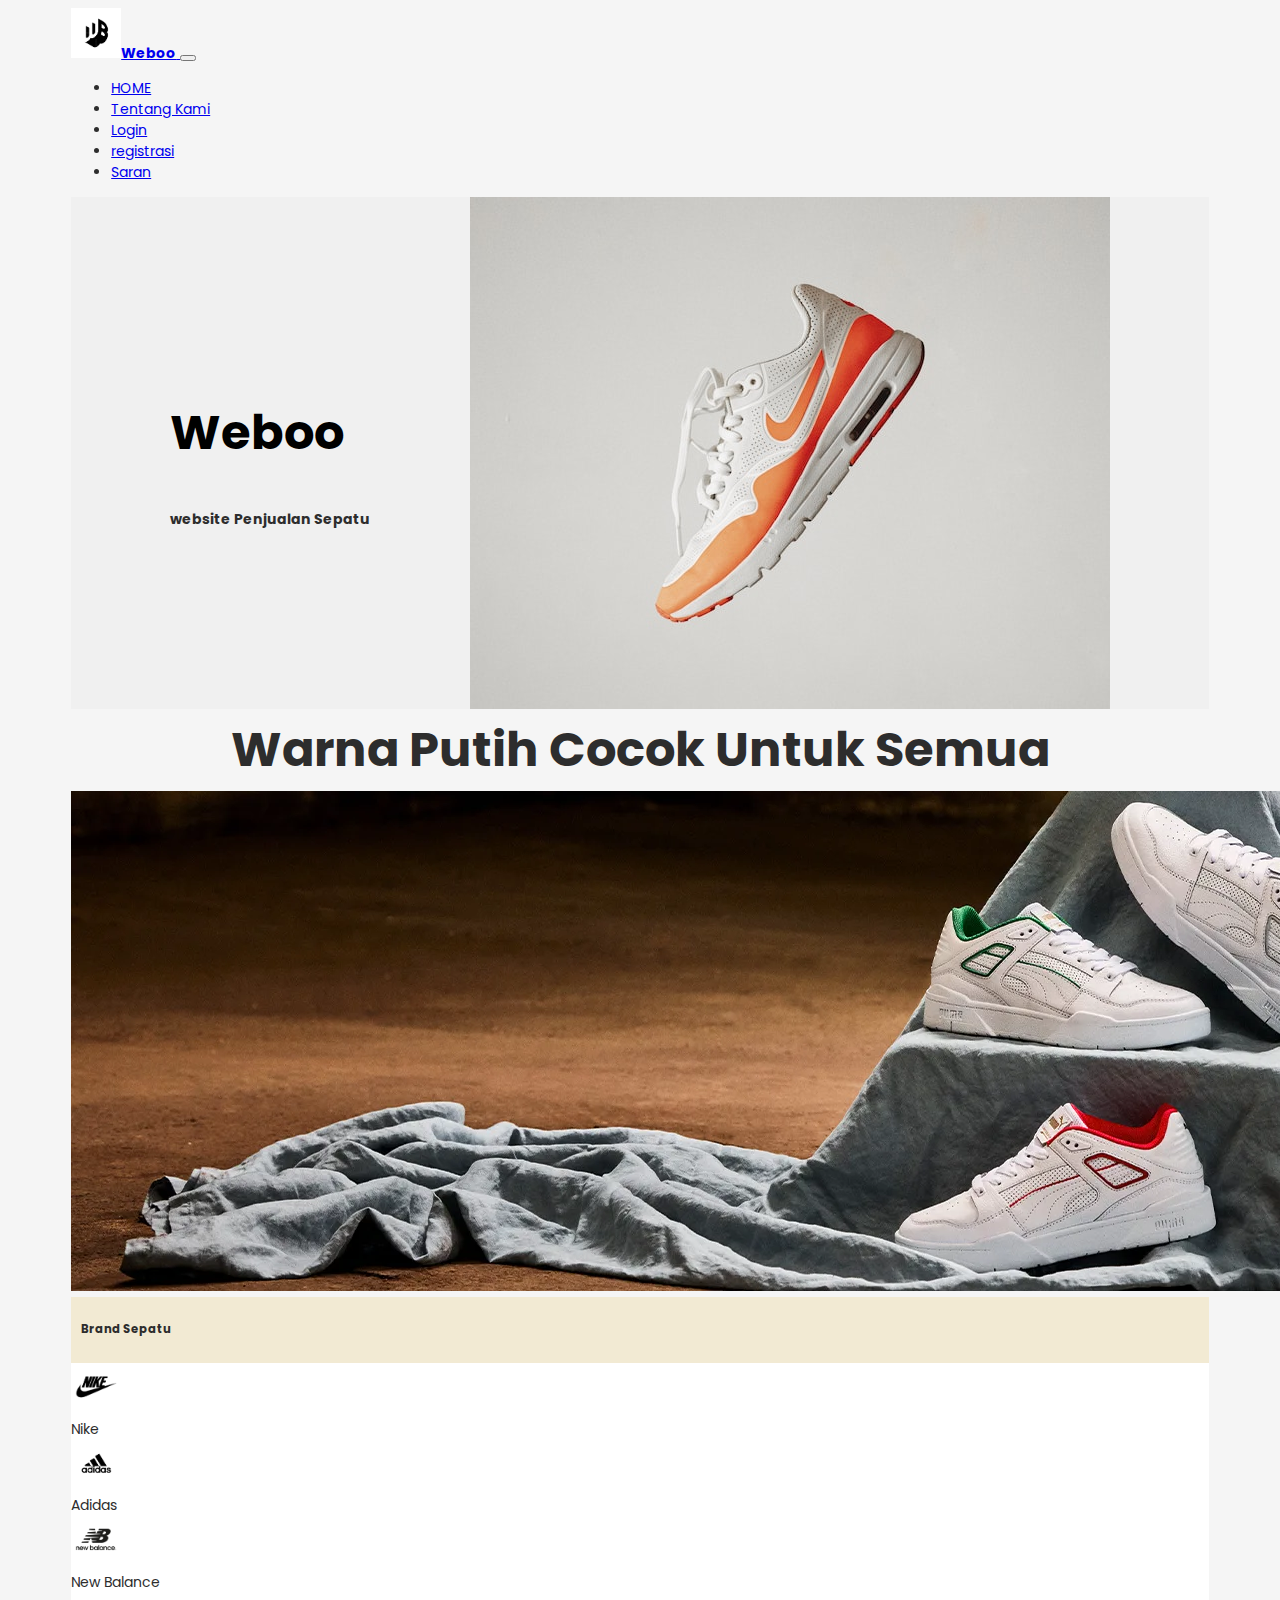
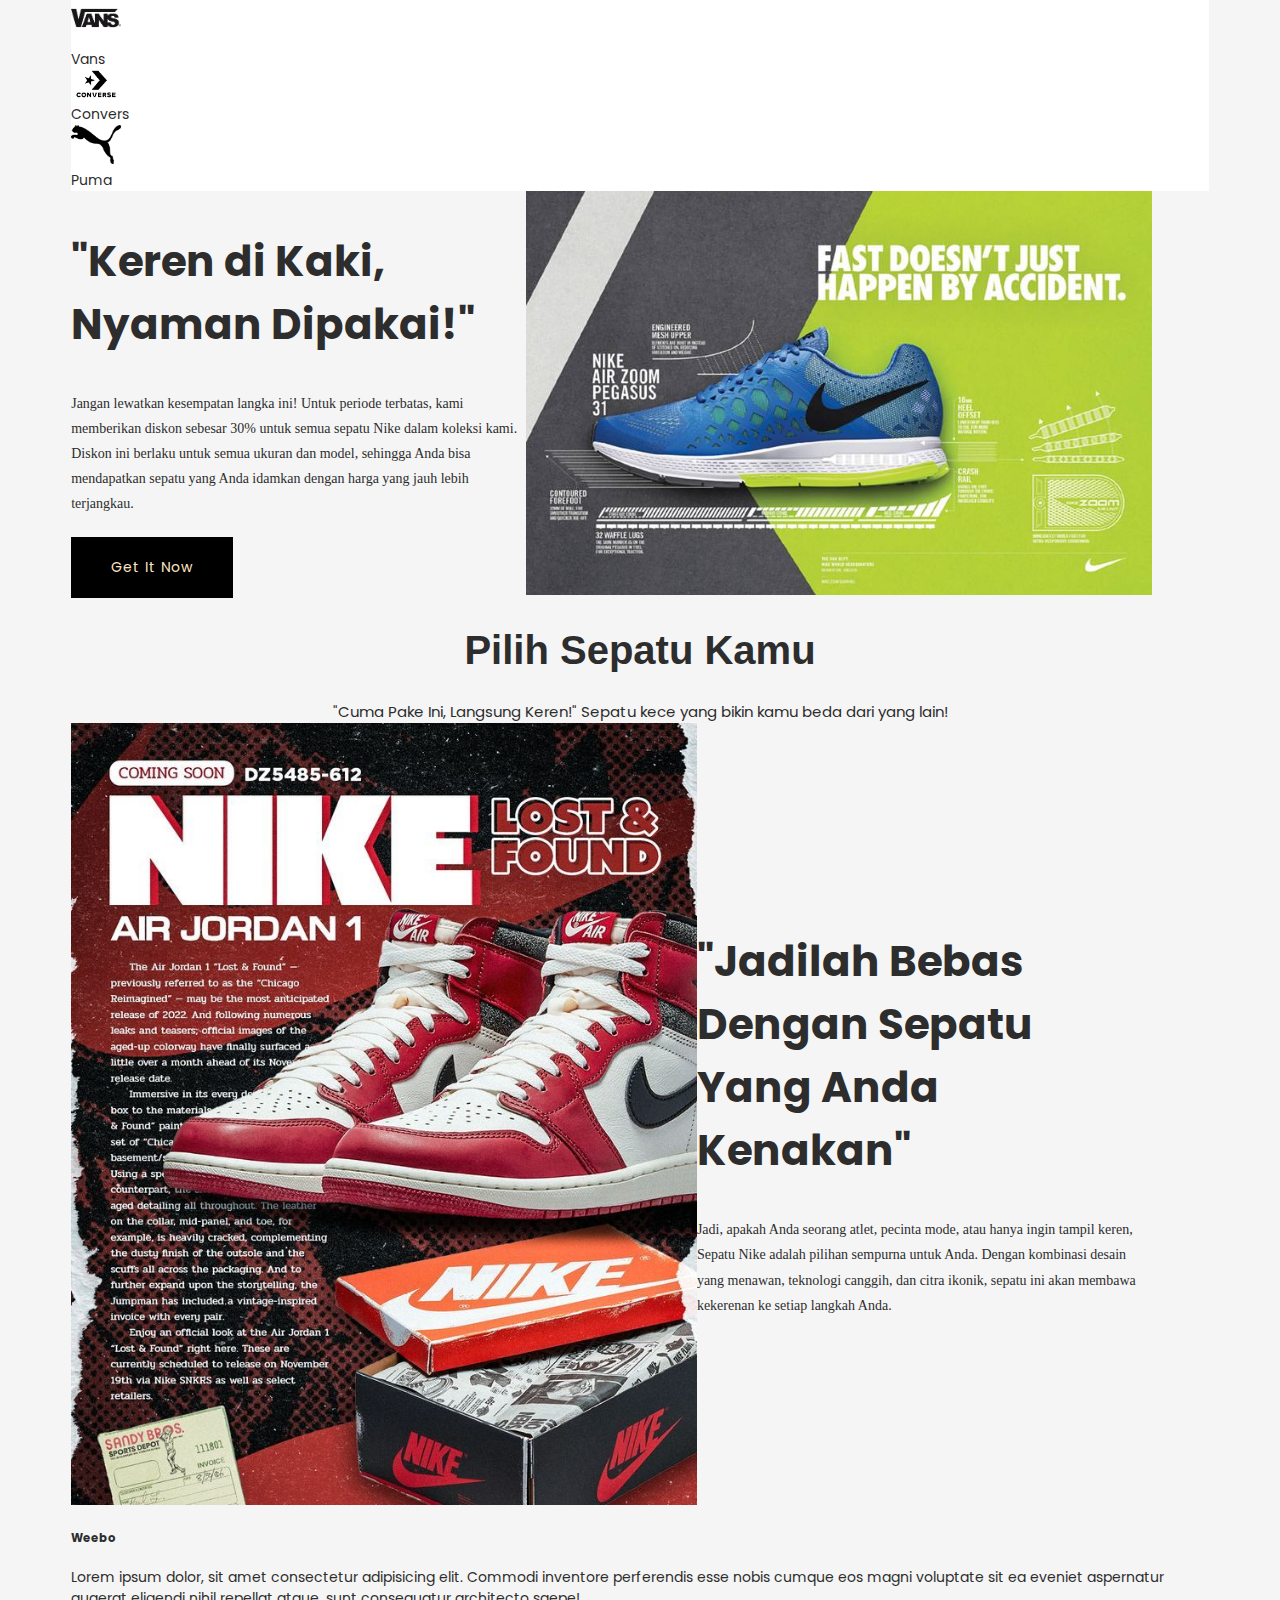
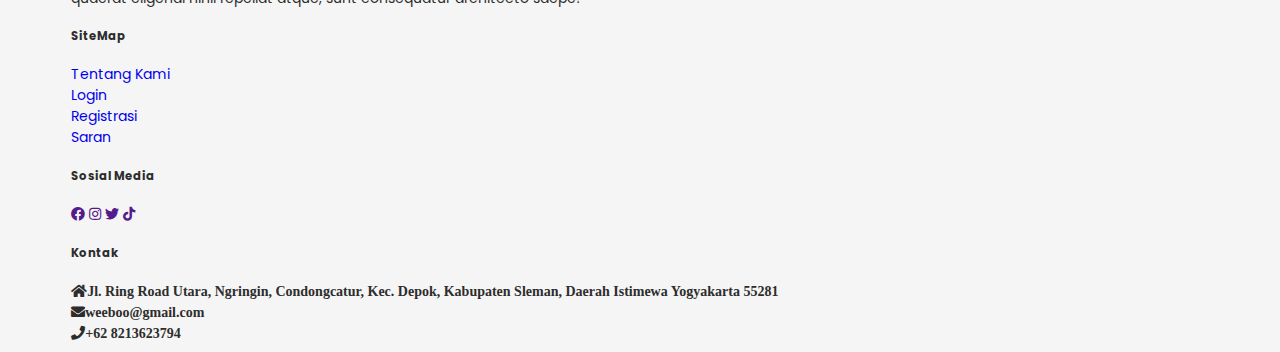
<file: index.html>
<!DOCTYPE html>
<html lang="en">
  <head>
    <meta charset="utf-8" />
    <meta name="viewport" content="width=device-width, initial-scale=1" />

    <!-- Bootstrap CSS -->
    <link
      href="https://cdn.jsdelivr.net/npm/bootstrap@5.0.2/dist/css/bootstrap.min.css"
      rel="stylesheet"
      integrity="sha384-EVSTQN3/azprG1Anm3QDgpJLIm9Nao0Yz1ztcQTwFspd3yD65VohhpuuCOmLASjC"
      crossorigin="anonymous"
    />
    <title>Weboo.com</title>
    <link rel="stylesheet" href="css/home.css" />
    <link
      rel="stylesheet"
      href="https://cdnjs.cloudflare.com/ajax/libs/font-awesome/5.14.0/css/all.min.css"
    />
  </head>
  <body>
    <!-- Awal dari Navbar -->
    <nav class="navbar navbar-expand-lg navbar-dark bg-dark">
      <!-- Logo Synx -->
      <div class="container">
        <a class="navbar-brand" href="#">
          <img
            src="Assets/logo_WB.jpg"
            alt=""
            width="50"
            height="50"
            class="me-2"
          /><strong>Weboo</strong>
        </a>
        <!-- Logo Synx -->
        <button
          class="navbar-toggler"
          type="button"
          data-bs-toggle="collapse"
          data-bs-target="#navbarNav"
          aria-controls="navbarNav"
          aria-expanded="false"
          aria-label="Toggle navigation"
        >
          <span class="navbar-toggler-icon"></span>
        </button>
        <div class="collapse navbar-collapse" id="navbarNav">
          <!-- Form Pencarian -->

          <!-- Form Pencarian -->
          <ul class="navbar-nav ms-auto">
            <li class="nav-item">
              <a
                class="nav-link active"
                aria-current="page"
                href="index.html"
                >HOME</a
              >
            </li>

            <li class="nav-item">
              <a class="nav-link" href="Pages/TentangKami.html"
                >Tentang Kami</a
              >
            </li>
            <li class="nav-item">
              <a class="nav-link" href="Pages/login.html">Login</a>
            </li>
            <li class="nav-item">
              <a class="nav-link" href="Pages/register.html">registrasi</a>
            </li>
            <li class="nav-item">
              <a class="nav-link" href="Pages/saran.html">Saran</a>
            </li>
          </ul>
        </div>
      </div>
    </nav>
    <!-- Akhir Navbar -->
    <!-- Awal Gambar Utama -->
    <div class="container mt-5">
      <div class="utama">
        <div class="about-utama">
          <div>
            <h2>Weboo</h2>
            <h4>website Penjualan Sepatu</h4>
          </div>

          <img
            src="sepatu/luis-felipe-lins-LG88A2XgIXY-unsplash.jpg"
            alt=""
          />
        </div>
      </div>
    </div>
    <!-- Akhir Gambar Utama -->
    <div class="container img-tengah">
      <div class="row mt-5">
        <h2
          style="
            font-size: 3rem;
            font-family: 'poppins', sans-serif;
            text-align: center;
            margin-top: 5px;
            margin-bottom: 5px;
          "
        >
          Warna Putih Cocok Untuk Semua
        </h2>
        <img src="Assets/template/whiteshoes.webp" alt="" class="katalog" />
      </div>
    </div>

    <!-- Awal Kategori -->

    <div class="container mt-5">
      <div class="judul-kategori">
        <h5 class="text-center mt-2">Brand Sepatu</h5>
      </div>
      <div class="row text-center row-container mt-2">
        <div class="col-lg-2 col-md-3 col-sm-4 col-6">
          <div class="">
            <a href="Pages/nike.html"
              ><img
                src="Assets/kategori/Nike_Accessories___Nike___Color__Black___Size__Os-removebg-preview.png"
                alt=""
                class="img-catagori mt-3"
            /></a>
            <p class="mt-2">Nike</p>
          </div>
        </div>

        <div class="col-lg-2 col-md-3 col-sm-4 col-6">
          <div class="menu-kategori">
            <a href="Pages/adidas.html"
              ><img
                src="Assets/kategori/Adidas_Logo_Herzogenaurach_Three_Stripes_Clothing_PNG_-_Free_Download-removebg-preview.png"
                alt=""
                class="img-catagori mt-3"
            /></a>
            <p class="mt-2">Adidas</p>
          </div>
        </div>

        <div class="col-lg-2 col-md-3 col-sm-4 col-6">
          <div class="menu-kategori">
            <a href="Pages/newbalance.html"
              ><img
                src="Assets/kategori/New_Balance_Sneakers_Shoe_Adidas_Logo_PNG_-_Free_Download-removebg-preview.png"
                alt=""
                class="img-catagori mt-3"
            /></a>
            <p class="mt-2">New Balance</p>
          </div>
        </div>

        <div class="col-lg-2 col-md-3 col-sm-4 col-6">
          <div class="menu-kategori">
            <a href="Pages/vans.html"
              ><img
                src="Assets/kategori/News-removebg-preview.png"
                alt=""
                class="img-catagori mt-3"
            /></a>
            <p class="mt-2">Vans</p>
          </div>
        </div>

        <div class="col-lg-2 col-md-3 col-sm-4 col-6">
          <div class="menu-kategori">
            <a href="Pages/converse.html"
              ><img
                src="Assets/kategori/Converse_Logo_and_symbol__meaning__history__PNG__brand-removebg-preview.png"
                alt=""
                class="img-catagori mt-3"
            /></a>
            <p class="mt-2">Convers</p>
          </div>
        </div>

        <div class="col-lg-2 col-md-3 col-sm-4 col-6">
          <div class="menu-kategori">
            <a href="Pages/puma.html"
              ><img
                src="Assets/kategori/Logo_da_Puma-removebg-preview.png"
                alt=""
                class="img-catagori mt-3"
            /></a>
            <p class="mt-2">Puma</p>
          </div>
        </div>
      </div>
    </div>
    <!-- Akhir Kategori -->
    <!-- Hero -->
    <div class="gambar mt-5">
      <div class="container">
        <div class="d-flex f-wrap jc-spacebeetween ai-center">
          <div class="gambar-desc">
            <h2 class="bigtitle">"Keren di Kaki, Nyaman Dipakai!"</h2>
            <div class="spacercontent"></div>
            <p>
              Jangan lewatkan kesempatan langka ini! Untuk periode terbatas,
              kami memberikan diskon sebesar 30% untuk semua sepatu Nike dalam
              koleksi kami. Diskon ini berlaku untuk semua ukuran dan model,
              sehingga Anda bisa mendapatkan sepatu yang Anda idamkan dengan
              harga yang jauh lebih terjangkau.
            </p>
            <div class="spacercontent"></div>
            <a href="" class="bigbtn">Get It Now</a>
          </div>
          <div class="gambar-image m-4">
            <img
              src="Assets/template/peg-31.jpg"
              alt=""
              class="img-responsive"
            />
          </div>
        </div>
      </div>
    </div>

    <!-- Akhir Hero -->
    <!-- Awal Kata Kata -->

    <!-- Akhir Kata Kata -->
    <div class="contaienr mt-5">
      <div class="row mb-3">
        <h1 class="judul-kata">Pilih Sepatu Kamu</h1>
      </div>
      <p class="kata-kata">
        "Cuma Pake Ini, Langsung Keren!" Sepatu kece yang bikin kamu beda dari
        yang lain!
      </p>
    </div>

    <!-- Tambahan -->
    <div class="gambar mt-5">
      <div class="container">
        <div class="d-flex f-wrap jc-spacebeetween ai-center">
          <div class="gambar-image m-4">
            <img
              src="Assets/template/Nike1.jpg"
              alt=""
              class="img-responsive"
            />
          </div>
          <div class="gambar-desc">
            <h2 class="bigtitle">
              "Jadilah Bebas Dengan Sepatu Yang Anda Kenakan"
            </h2>

            <p>
              Jadi, apakah Anda seorang atlet, pecinta mode, atau hanya ingin
              tampil keren, Sepatu Nike adalah pilihan sempurna untuk Anda.
              Dengan kombinasi desain yang menawan, teknologi canggih, dan citra
              ikonik, sepatu ini akan membawa kekerenan ke setiap langkah Anda.
            </p>
            <div class="spacercontent"></div>
          </div>
        </div>
      </div>
    </div>
    <!-- Tambahan -->
    <!-- Sosial Media -->
    <footer class="bg-dark text-white pt-5 pb-4">
      <div class="container text-center text-md-left">
        <div class="row text-center text-md-left">
          <div class="col-md-3 col-lg-4 col-xl-3 mx-auto mt-3">
            <h5 class="text-uppercase mb-4 font-weigth-bold text-secondary">
              Weebo
            </h5>
            <p>
              Lorem ipsum dolor, sit amet consectetur adipisicing elit. Commodi
              inventore perferendis esse nobis cumque eos magni voluptate sit ea
              eveniet aspernatur quaerat eligendi nihil repellat atque, sunt
              consequatur architecto saepe!
            </p>
          </div>
          <div class="col-md-3 col-lg-2 col-xl-2 mx-auto mt-3">
            <h5 class="text-uppercase mb-4 font-weigth-bold text-secondary">
              SiteMap
            </h5>
            <p>
              <a
                href="Pages/TentangKami.html"
                class="text-white"
                style="text-decoration: none"
                >Tentang Kami</a
              >
            </p>
            <p>
              <a
                href="Pages/login.html"
                class="text-white"
                style="text-decoration: none"
                >Login</a
              >
            </p>
            <p>
              <a
                href="Pages/register.html"
                class="text-white"
                style="text-decoration: none"
                >Registrasi</a
              >
            </p>
            <p>
              <a
                href="Pages/saran.html"
                class="text-white"
                style="text-decoration: none"
                >Saran</a
              >
            </p>
          </div>
          <div class="col-md-3 col-lg-2 col-xl-2 mx-auto mt-3">
            <h5 class="text-uppercase mb-4 font-weigth-bold text-secondary">
              Sosial Media
            </h5>
            <a href=""><i class="fab fa-facebook"></i></a>
            <a href=""><i class="fab fa-instagram"></i></a>
            <a href=""><i class="fab fa-twitter"></i></a>
            <a href=""><i class="fab fa-tiktok"></i></a>
          </div>
          <div class="col-md-4 col-lg-3 col-xl-3 mx-auto mt-3">
            <h5 class="text-uppercase mb-4 font-weigth-bold text-secondary">
              Kontak
            </h5>
            <p>
              <i class="fas fa-home mr-3"
                >Jl. Ring Road Utara, Ngringin, Condongcatur, Kec. Depok,
                Kabupaten Sleman, Daerah Istimewa Yogyakarta 55281</i
              >
            </p>
            <p>
              <i class="fas fa-envelope">weeboo@gmail.com</i>
            </p>
            <p>
              <i class="fas fa-phone">+62 8213623794</i>
            </p>
          </div>
        </div>
      </div>
    </footer>

    <!-- Akhir Sosial Media -->

    <!-- SCRIPT -->
    <script
      src="https://cdn.jsdelivr.net/npm/bootstrap@5.0.2/dist/js/bootstrap.bundle.min.js"
      integrity="sha384-MrcW6ZMFYlzcLA8Nl+NtUVF0sA7MsXsP1UyJoMp4YLEuNSfAP+JcXn/tWtIaxVXM"
      crossorigin="anonymous"
    ></script>
    <!-- SCRIPT -->
  </body>
</html>
</file>
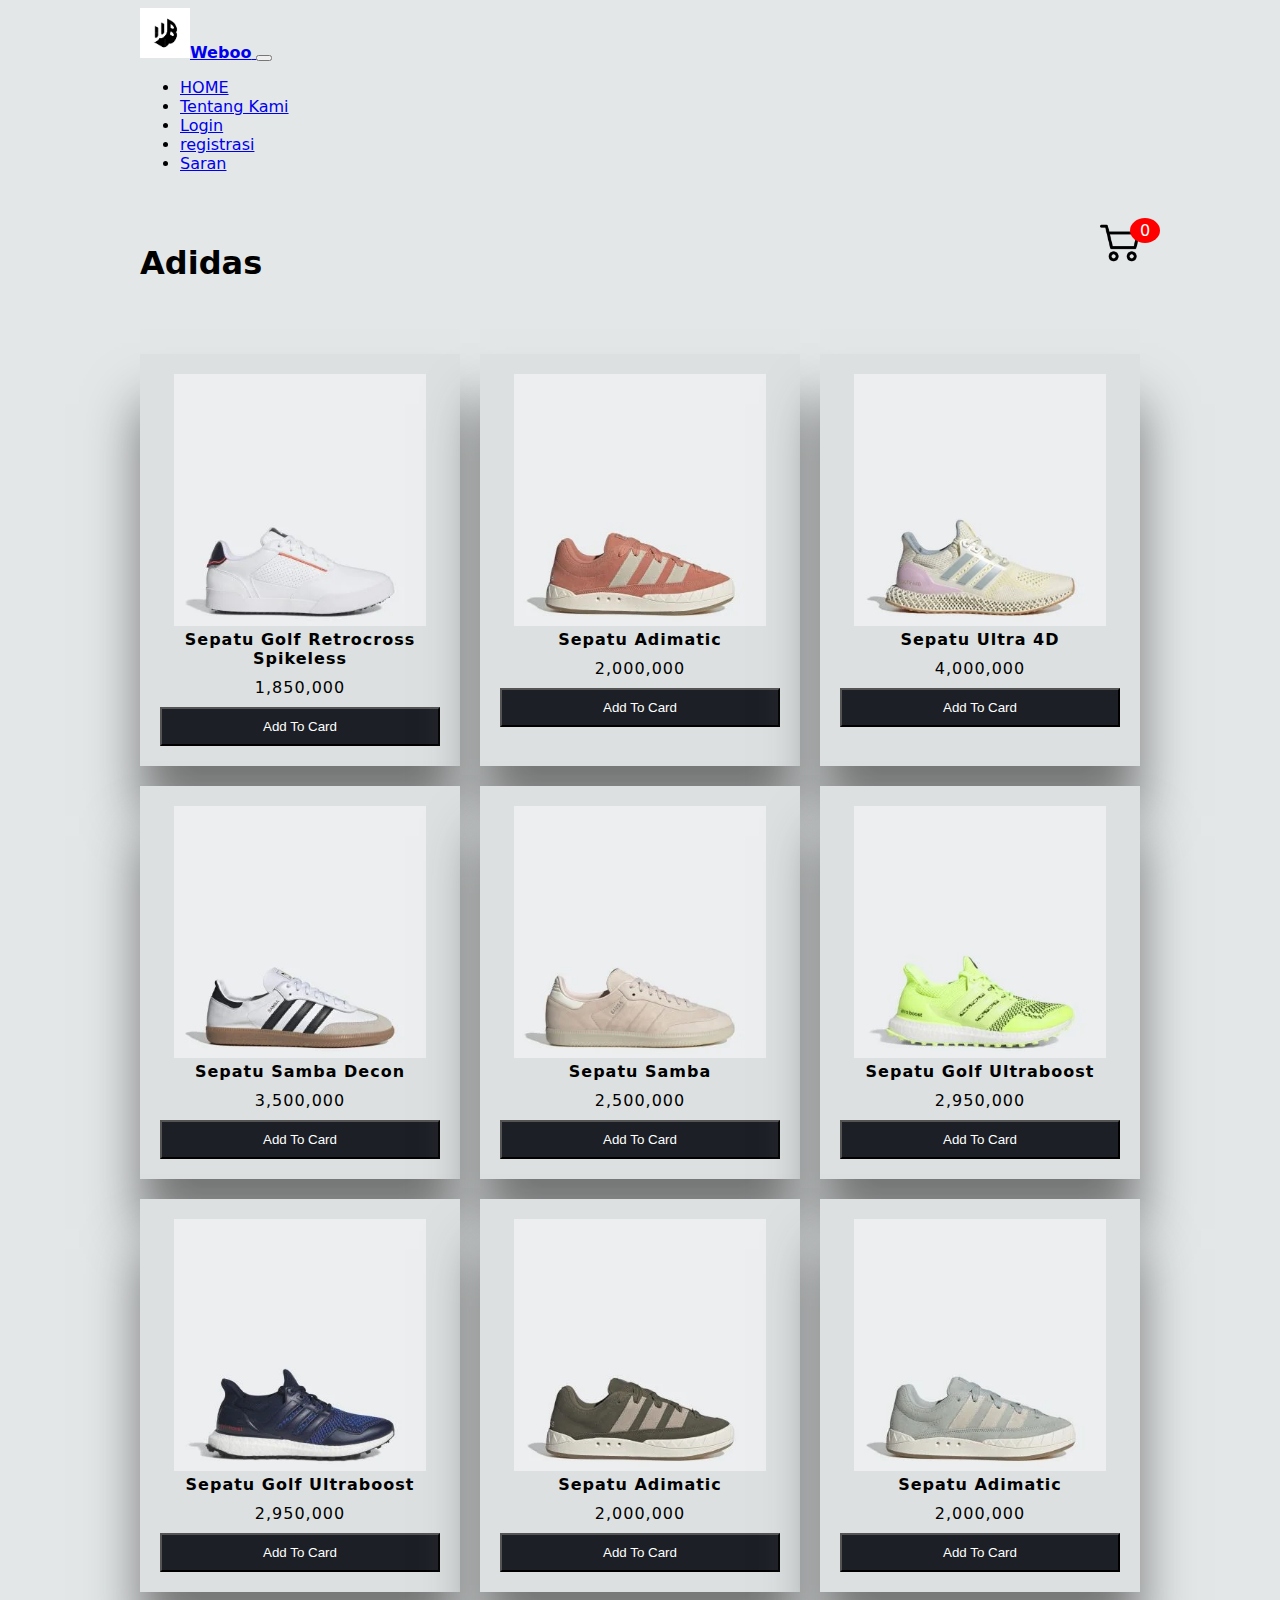
<file: Pages/adidas.html>
<!DOCTYPE html>
<html lang="en">
  <head>
    <meta charset="UTF-8" />
    <meta http-equiv="X-UA-Compatible" content="IE=edge" />
    <meta name="viewport" content="width=device-width, initial-scale=1.0" />
    <title>Weboo.com</title>
    <link rel="stylesheet" href="adidas.css" />
    <link
      href="https://cdn.jsdelivr.net/npm/bootstrap@5.0.2/dist/css/bootstrap.min.css"
      rel="stylesheet"
      integrity="sha384-EVSTQN3/azprG1Anm3QDgpJLIm9Nao0Yz1ztcQTwFspd3yD65VohhpuuCOmLASjC"
      crossorigin="anonymous"
    />
    <link
      rel="stylesheet"
      href="https://cdnjs.cloudflare.com/ajax/libs/font-awesome/5.14.0/css/all.min.css"
    />
  </head>
  <body class="">
    <nav class="navbar navbar-expand-lg navbar-dark bg-dark">
      <!-- Logo Synx -->
      <div class="container">
        <a class="navbar-brand" href="#">
          <img
            src="../Assets/logo_WB.jpg"
            alt=""
            width="50"
            height="50"
            class="me-2"
          /><strong>Weboo</strong>
        </a>
        <!-- Logo Synx -->
        <button
          class="navbar-toggler"
          type="button"
          data-bs-toggle="collapse"
          data-bs-target="#navbarNav"
          aria-controls="navbarNav"
          aria-expanded="false"
          aria-label="Toggle navigation"
        >
          <span class="navbar-toggler-icon"></span>
        </button>
        <div class="collapse navbar-collapse" id="navbarNav">
          <!-- Form Pencarian -->

          <!-- Form Pencarian -->
          <ul class="navbar-nav ms-auto">
            <li class="nav-item">
              <a
                class="nav-link active"
                aria-current="page"
                href="../index.html"
                >HOME</a
              >
            </li>

            <li class="nav-item">
              <a class="nav-link" href="../Pages/TentangKami.html"
                >Tentang Kami</a
              >
            </li>
            <li class="nav-item">
              <a class="nav-link" href="../Pages/login.html">Login</a>
            </li>
            <li class="nav-item">
              <a class="nav-link" href="../Pages/register.html">registrasi</a>
            </li>
            <li class="nav-item">
              <a class="nav-link" href="../Pages/saran.html">Saran</a>
            </li>
          </ul>
        </div>
      </div>
    </nav>
    <div class="container">
      <header>
        <h1>Adidas</h1>
        <div class="shopping">
          <img src="shopping-cart.png" />
          <span class="quantity">0</span>
        </div>
      </header>

      <div class="list"></div>
    </div>
    <div class="card">
      <h1>Keranjang</h1>
      <ul class="listCard"></ul>
      <div class="checkOut">
        <div class="total">0</div>
        <div class="closeShopping">Close</div>
      </div>
    </div>

    <script src="adidas.js"></script>
  </body>
</html>
</file>
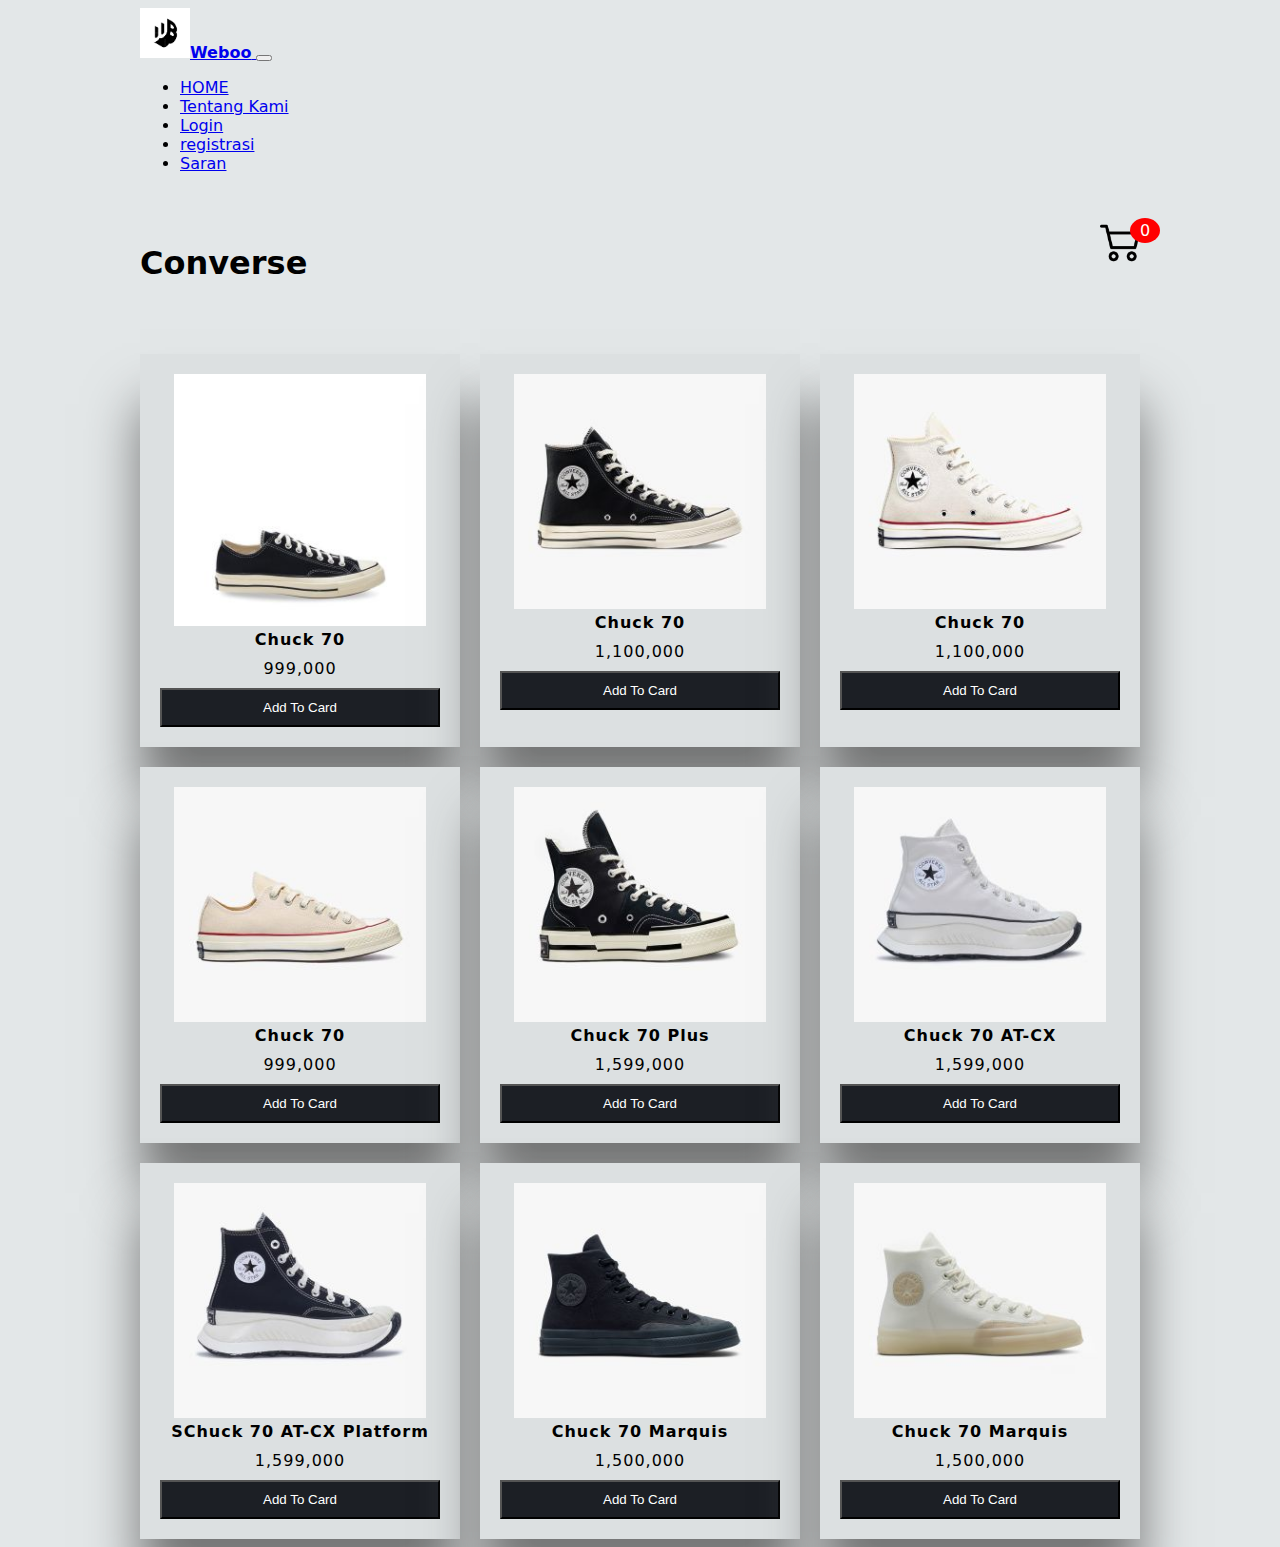
<file: Pages/converse.html>
<!DOCTYPE html>
<html lang="en">
  <head>
    <meta charset="UTF-8" />
    <meta http-equiv="X-UA-Compatible" content="IE=edge" />
    <meta name="viewport" content="width=device-width, initial-scale=1.0" />
    <title>Weboo.com</title>
    <link rel="stylesheet" href="converse.css" />
    <link
      href="https://cdn.jsdelivr.net/npm/bootstrap@5.0.2/dist/css/bootstrap.min.css"
      rel="stylesheet"
      integrity="sha384-EVSTQN3/azprG1Anm3QDgpJLIm9Nao0Yz1ztcQTwFspd3yD65VohhpuuCOmLASjC"
      crossorigin="anonymous"
    />
    <link
      rel="stylesheet"
      href="https://cdnjs.cloudflare.com/ajax/libs/font-awesome/5.14.0/css/all.min.css"
    />
  </head>
  <body class="">
    <nav class="navbar navbar-expand-lg navbar-dark bg-dark">
      <!-- Logo Synx -->
      <div class="container">
        <a class="navbar-brand" href="#">
          <img
            src="../Assets/logo_WB.jpg"
            alt=""
            width="50"
            height="50"
            class="me-2"
          /><strong>Weboo</strong>
        </a>
        <!-- Logo Synx -->
        <button
          class="navbar-toggler"
          type="button"
          data-bs-toggle="collapse"
          data-bs-target="#navbarNav"
          aria-controls="navbarNav"
          aria-expanded="false"
          aria-label="Toggle navigation"
        >
          <span class="navbar-toggler-icon"></span>
        </button>
        <div class="collapse navbar-collapse" id="navbarNav">
          <!-- Form Pencarian -->

          <!-- Form Pencarian -->
          <ul class="navbar-nav ms-auto">
            <li class="nav-item">
              <a
                class="nav-link active"
                aria-current="page"
                href="../index.html"
                >HOME</a
              >
            </li>

            <li class="nav-item">
              <a class="nav-link" href="../Pages/TentangKami.html"
                >Tentang Kami</a
              >
            </li>
            <li class="nav-item">
              <a class="nav-link" href="../Pages/login.html">Login</a>
            </li>
            <li class="nav-item">
              <a class="nav-link" href="../Pages/register.html">registrasi</a>
            </li>
            <li class="nav-item">
              <a class="nav-link" href="../Pages/saran.html">Saran</a>
            </li>
          </ul>
        </div>
      </div>
    </nav>
    <div class="container">
      <header>
        <h1>Converse</h1>
        <div class="shopping">
          <img src="shopping-cart.png" />
          <span class="quantity">0</span>
        </div>
      </header>

      <div class="list"></div>
    </div>
    <div class="card">
      <h1>Keranjang</h1>
      <ul class="listCard"></ul>
      <div class="checkOut">
        <div class="total">0</div>
        <div class="closeShopping">Close</div>
      </div>
    </div>

    <script src="converse.js"></script>
  </body>
</html>
</file>
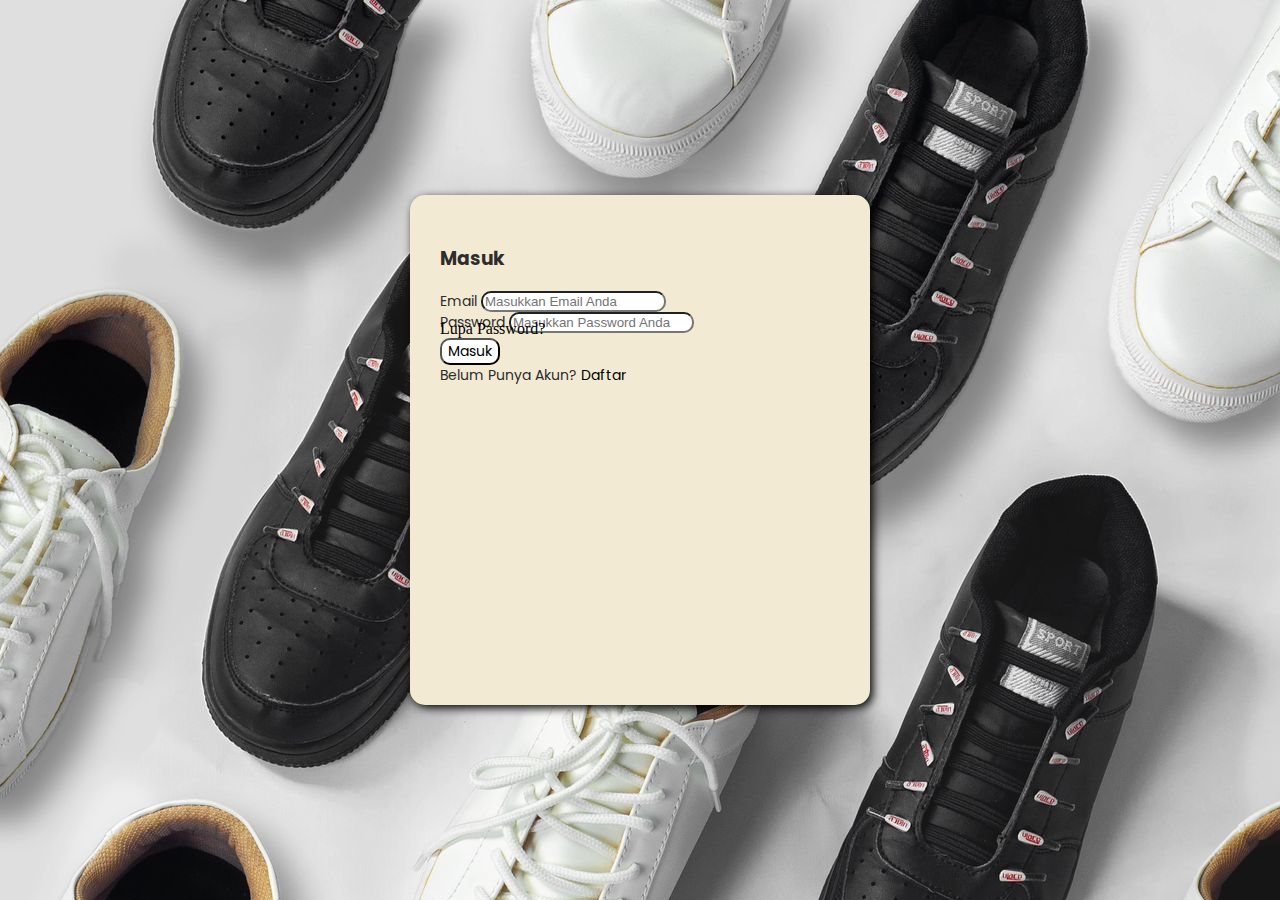
<file: Pages/login.html>
<!DOCTYPE html>
<html lang="en">
  <head>
    <meta charset="utf-8" />
    <meta name="viewport" content="width=device-width, initial-scale=1" />

    <link
      href="https://cdn.jsdelivr.net/npm/bootstrap@5.0.2/dist/css/bootstrap.min.css"
      rel="stylesheet"
      integrity="sha384-EVSTQN3/azprG1Anm3QDgpJLIm9Nao0Yz1ztcQTwFspd3yD65VohhpuuCOmLASjC"
      crossorigin="anonymous"
    />
    <link rel="stylesheet" href="../css/login.css" />

    <title>Weboo.com</title>
  </head>
  <body>
    <div class="container">
      <form class="form-container">
        <h3 class="textJudul mb-4 mt-2 text-center">Masuk</h3>
        <div class="mb-3">
          <label for="exampleInputEmail1" class="form-label textForm"
            >Email</label
          >
          <input
            type="email"
            class="form-control"
            id="exampleInputEmail1"
            aria-describedby="emailHelp"
            placeholder="Masukkan Email Anda"
          />
        </div>
        <div class="mb-3">
          <label for="exampleInputPassword1" class="form-label textForm"
            >Password</label
          >
          <input
            type="password"
            class="form-control"
            id="exampleInputPassword1"
            placeholder="Masukkan Password Anda"
          />
        </div>
        <div class="textPassword text-end">
          <a href="" class="text-masuk">Lupa Password?</a>
        </div>
        <div class="d-grid mt-4">
          <button type="submit" class="btn btn-warna textSubmit textMasuk">
            <a href="../index.html" class="text-masuk">Masuk</a>
          </button>
        </div>
        <div class="mt-5">
          <span class="textForm"
            >Belum Punya Akun?
            <a href="register.html" class="text-masuk">Daftar</a></span
          >
        </div>
      </form>
    </div>

    <script
      src="https://cdn.jsdelivr.net/npm/bootstrap@5.0.2/dist/js/bootstrap.bundle.min.js"
      integrity="sha384-MrcW6ZMFYlzcLA8Nl+NtUVF0sA7MsXsP1UyJoMp4YLEuNSfAP+JcXn/tWtIaxVXM"
      crossorigin="anonymous"
    ></script>
  </body>
</html>
</file>
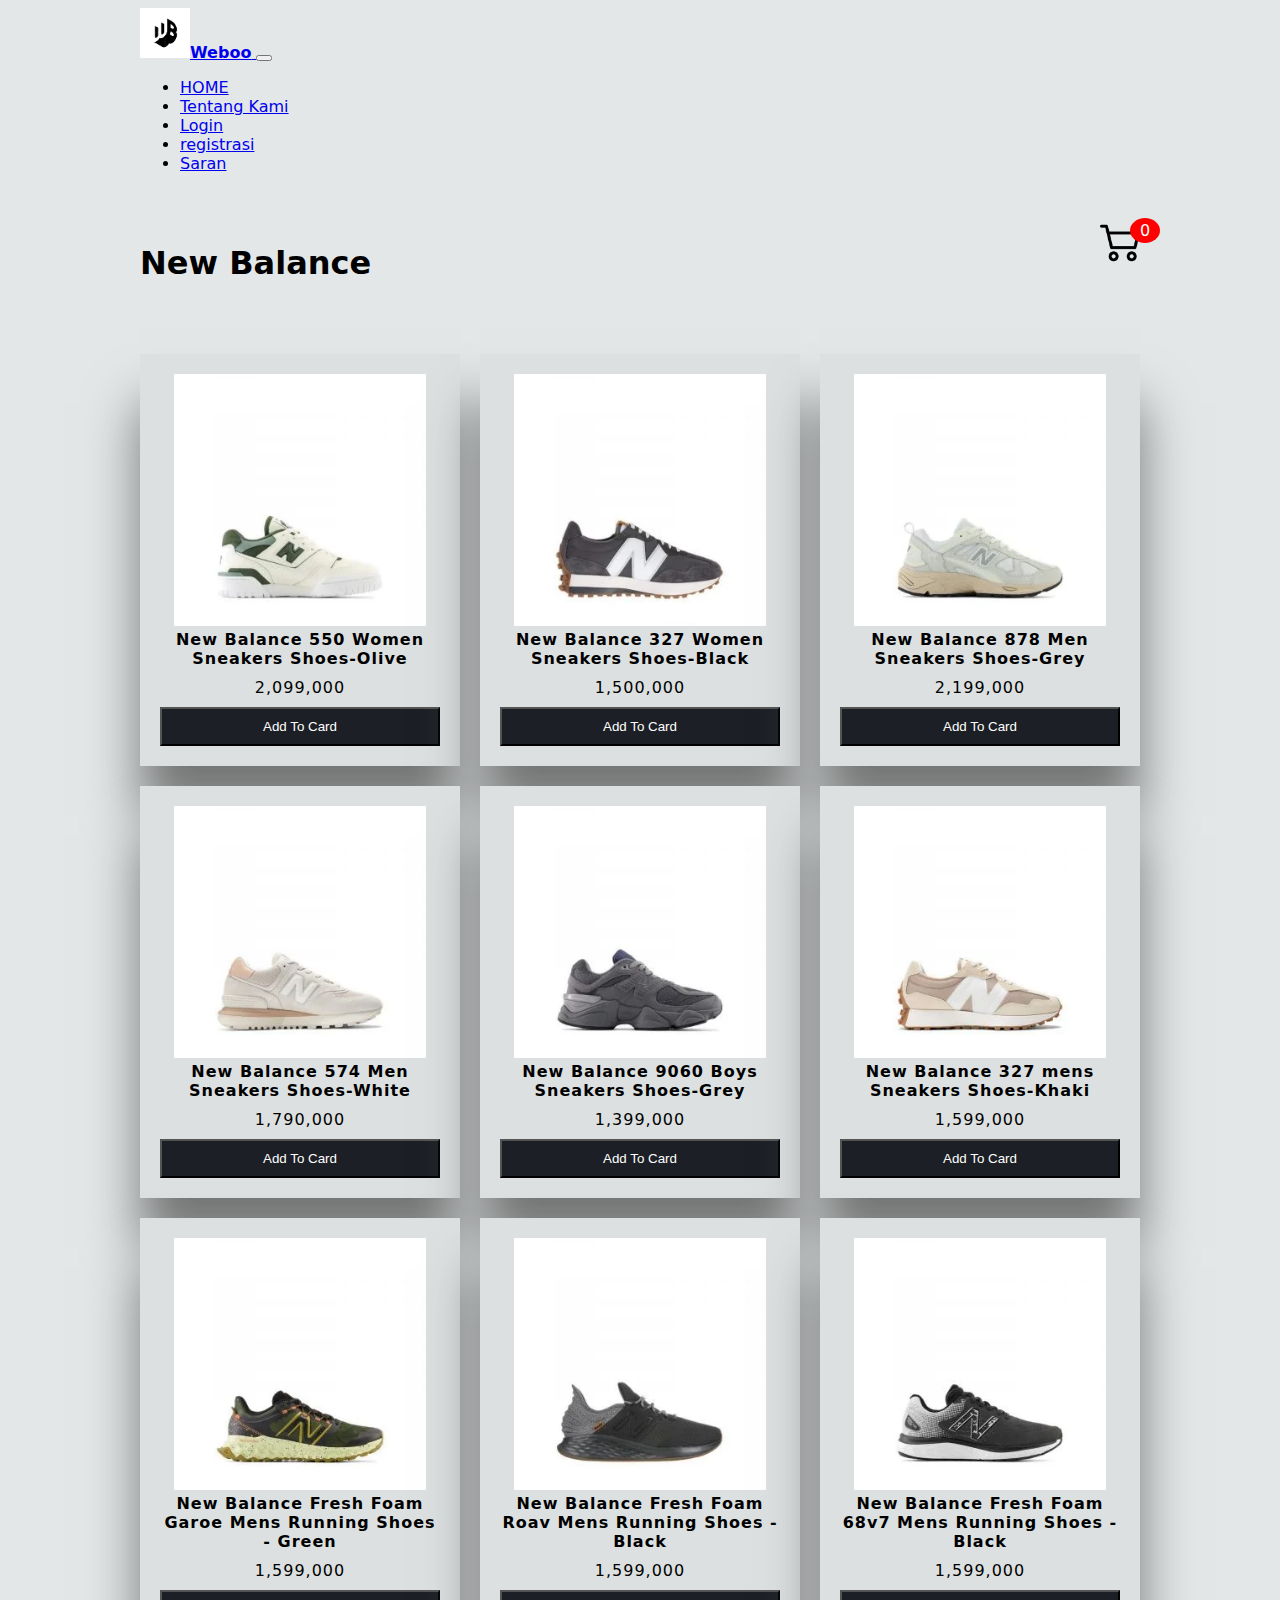
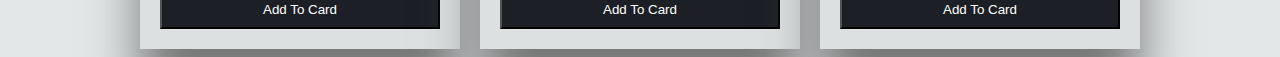
<file: Pages/newbalance.html>
<!DOCTYPE html>
<html lang="en">
  <head>
    <meta charset="UTF-8" />
    <meta http-equiv="X-UA-Compatible" content="IE=edge" />
    <meta name="viewport" content="width=device-width, initial-scale=1.0" />
    <title>Weboo.com</title>
    <link rel="stylesheet" href="newbalance.css" />
    <link
      href="https://cdn.jsdelivr.net/npm/bootstrap@5.0.2/dist/css/bootstrap.min.css"
      rel="stylesheet"
      integrity="sha384-EVSTQN3/azprG1Anm3QDgpJLIm9Nao0Yz1ztcQTwFspd3yD65VohhpuuCOmLASjC"
      crossorigin="anonymous"
    />
    <link
      rel="stylesheet"
      href="https://cdnjs.cloudflare.com/ajax/libs/font-awesome/5.14.0/css/all.min.css"
    />
  </head>
  <body class="">
    <nav class="navbar navbar-expand-lg navbar-dark bg-dark">
      <!-- Logo Synx -->
      <div class="container">
        <a class="navbar-brand" href="#">
          <img
            src="../Assets/logo_WB.jpg"
            alt=""
            width="50"
            height="50"
            class="me-2"
          /><strong>Weboo</strong>
        </a>
        <!-- Logo Synx -->
        <button
          class="navbar-toggler"
          type="button"
          data-bs-toggle="collapse"
          data-bs-target="#navbarNav"
          aria-controls="navbarNav"
          aria-expanded="false"
          aria-label="Toggle navigation"
        >
          <span class="navbar-toggler-icon"></span>
        </button>
        <div class="collapse navbar-collapse" id="navbarNav">
          <!-- Form Pencarian -->

          <!-- Form Pencarian -->
          <ul class="navbar-nav ms-auto">
            <li class="nav-item">
              <a
                class="nav-link active"
                aria-current="page"
                href="../index.html"
                >HOME</a
              >
            </li>

            <li class="nav-item">
              <a class="nav-link" href="../Pages/TentangKami.html"
                >Tentang Kami</a
              >
            </li>
            <li class="nav-item">
              <a class="nav-link" href="../Pages/login.html">Login</a>
            </li>
            <li class="nav-item">
              <a class="nav-link" href="../Pages/register.html">registrasi</a>
            </li>
            <li class="nav-item">
              <a class="nav-link" href="../Pages/saran.html">Saran</a>
            </li>
          </ul>
        </div>
      </div>
    </nav>
    <div class="container">
      <header>
        <h1>New Balance</h1>
        <div class="shopping">
          <img src="shopping-cart.png" />
          <span class="quantity">0</span>
        </div>
      </header>

      <div class="list"></div>
    </div>
    <div class="card">
      <h1>Keranjang</h1>
      <ul class="listCard"></ul>
      <div class="checkOut">
        <div class="total">0</div>
        <div class="closeShopping">Close</div>
      </div>
    </div>

    <script src="newbalance.js"></script>
  </body>
</html>
</file>
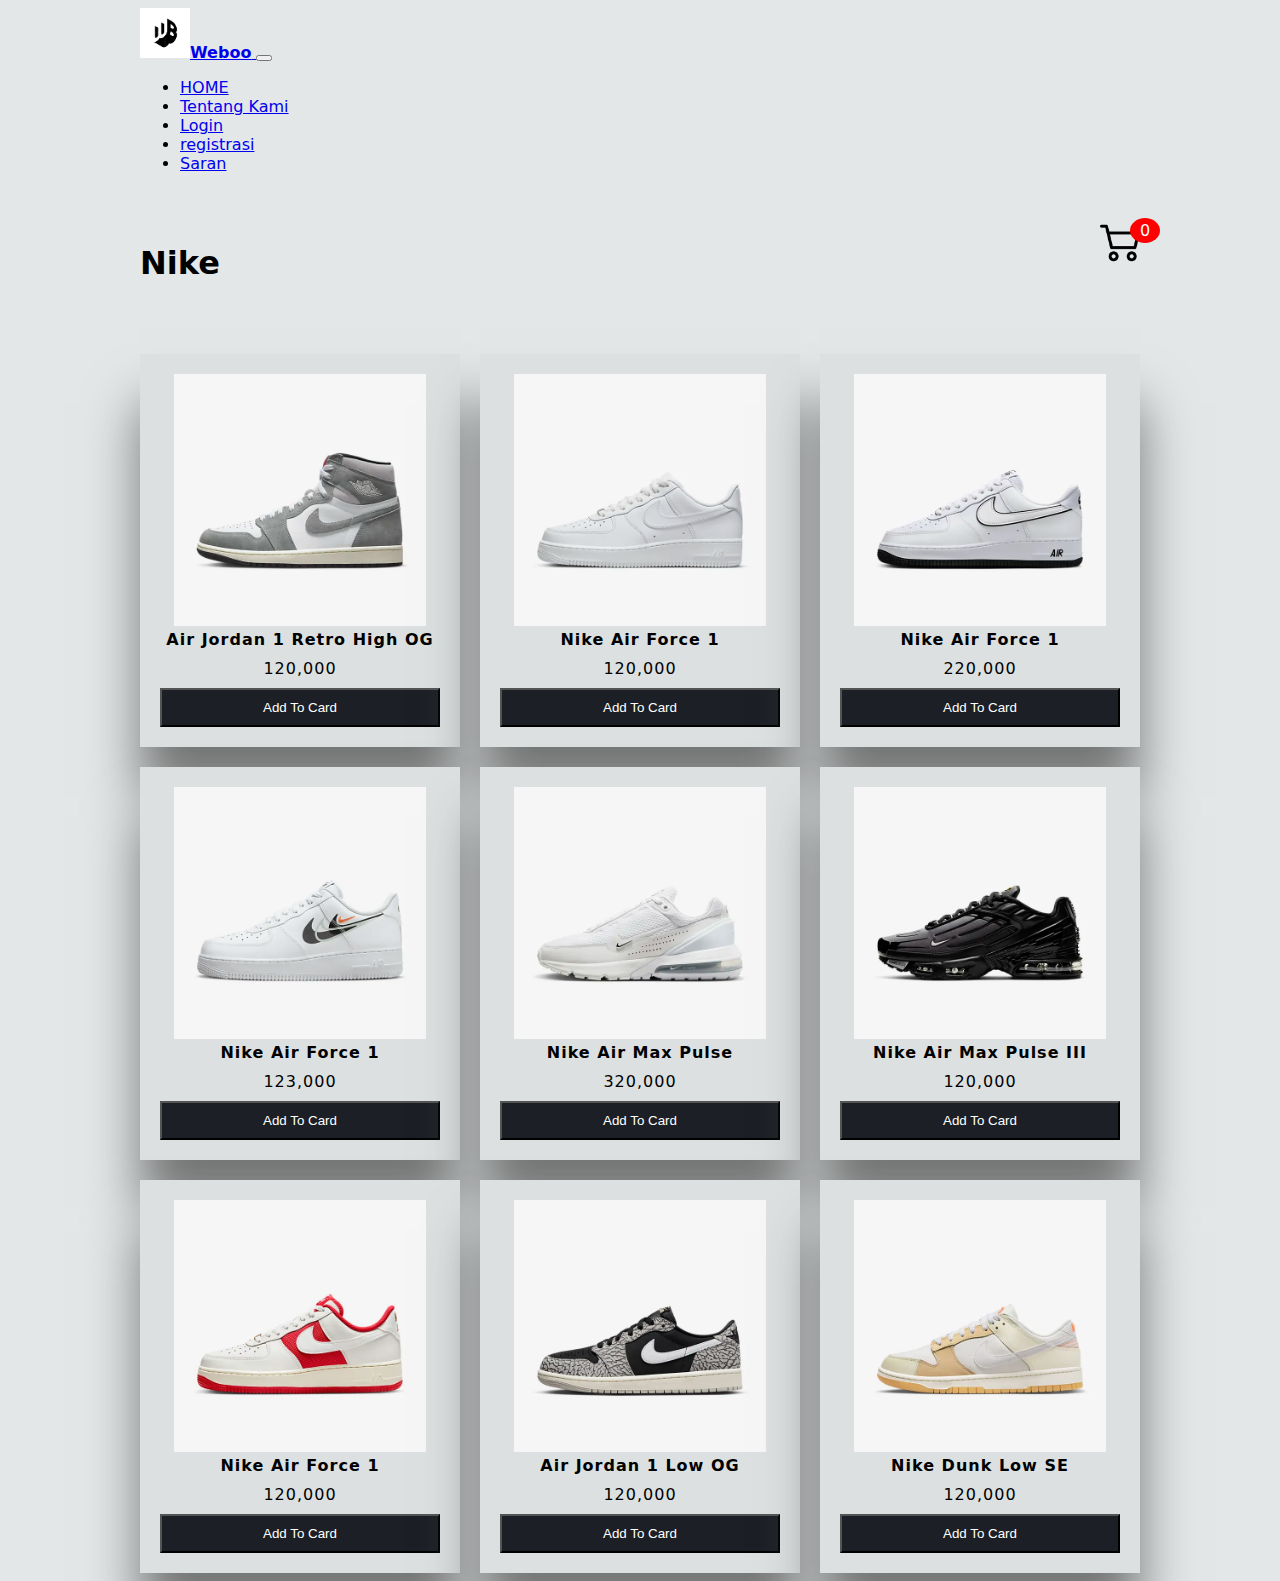
<file: Pages/nike.html>
<!DOCTYPE html>
<html lang="en">
  <head>
    <meta charset="UTF-8" />
    <meta http-equiv="X-UA-Compatible" content="IE=edge" />
    <meta name="viewport" content="width=device-width, initial-scale=1.0" />
    <title>Weboo.com</title>
    <link rel="stylesheet" href="nike.css" />
    <link
      href="https://cdn.jsdelivr.net/npm/bootstrap@5.0.2/dist/css/bootstrap.min.css"
      rel="stylesheet"
      integrity="sha384-EVSTQN3/azprG1Anm3QDgpJLIm9Nao0Yz1ztcQTwFspd3yD65VohhpuuCOmLASjC"
      crossorigin="anonymous"
    />
    <link
      rel="stylesheet"
      href="https://cdnjs.cloudflare.com/ajax/libs/font-awesome/5.14.0/css/all.min.css"
    />
  </head>
  <body class="">
    <!-- Awal dari Navbar -->
    <nav class="navbar navbar-expand-lg navbar-dark bg-dark">
      <!-- Logo Weboo -->
      <div class="container">
        <a class="navbar-brand" href="#">
          <img
            src="../Assets/logo_WB.jpg"
            alt=""
            width="50"
            height="50"
            class="me-2"
          /><strong>Weboo</strong>
        </a>
        <!-- Logo Weboo -->
        <button
          class="navbar-toggler"
          type="button"
          data-bs-toggle="collapse"
          data-bs-target="#navbarNav"
          aria-controls="navbarNav"
          aria-expanded="false"
          aria-label="Toggle navigation"
        >
          <span class="navbar-toggler-icon"></span>
        </button>
        <div class="collapse navbar-collapse" id="navbarNav">
          <ul class="navbar-nav ms-auto">
            <li class="nav-item">
              <a
                class="nav-link active"
                aria-current="page"
                href="../index.html"
                >HOME</a
              >
            </li>

            <li class="nav-item">
              <a class="nav-link" href="../Pages/TentangKami.html"
                >Tentang Kami</a
              >
            </li>
            <li class="nav-item">
              <a class="nav-link" href="../Pages/login.html">Login</a>
            </li>
            <li class="nav-item">
              <a class="nav-link" href="../Pages/register.html">registrasi</a>
            </li>
            <li class="nav-item">
              <a class="nav-link" href="../Pages/saran.html">Saran</a>
            </li>
          </ul>
        </div>
      </div>
    </nav>
    <div class="container">
      <header>
        <h1>Nike</h1>
        <div class="shopping">
          <img src="shopping-cart.png" />
          <span class="quantity">0</span>
        </div>
      </header>

      <div class="list"></div>
    </div>
    <div class="card">
      <h1>Keranjang</h1>
      <ul class="listCard"></ul>
      <div class="checkOut">
        <div class="total">0</div>
        <div class="closeShopping">Close</div>
      </div>
    </div>

    <script src="nike.js"></script>
  </body>
</html>
</file>
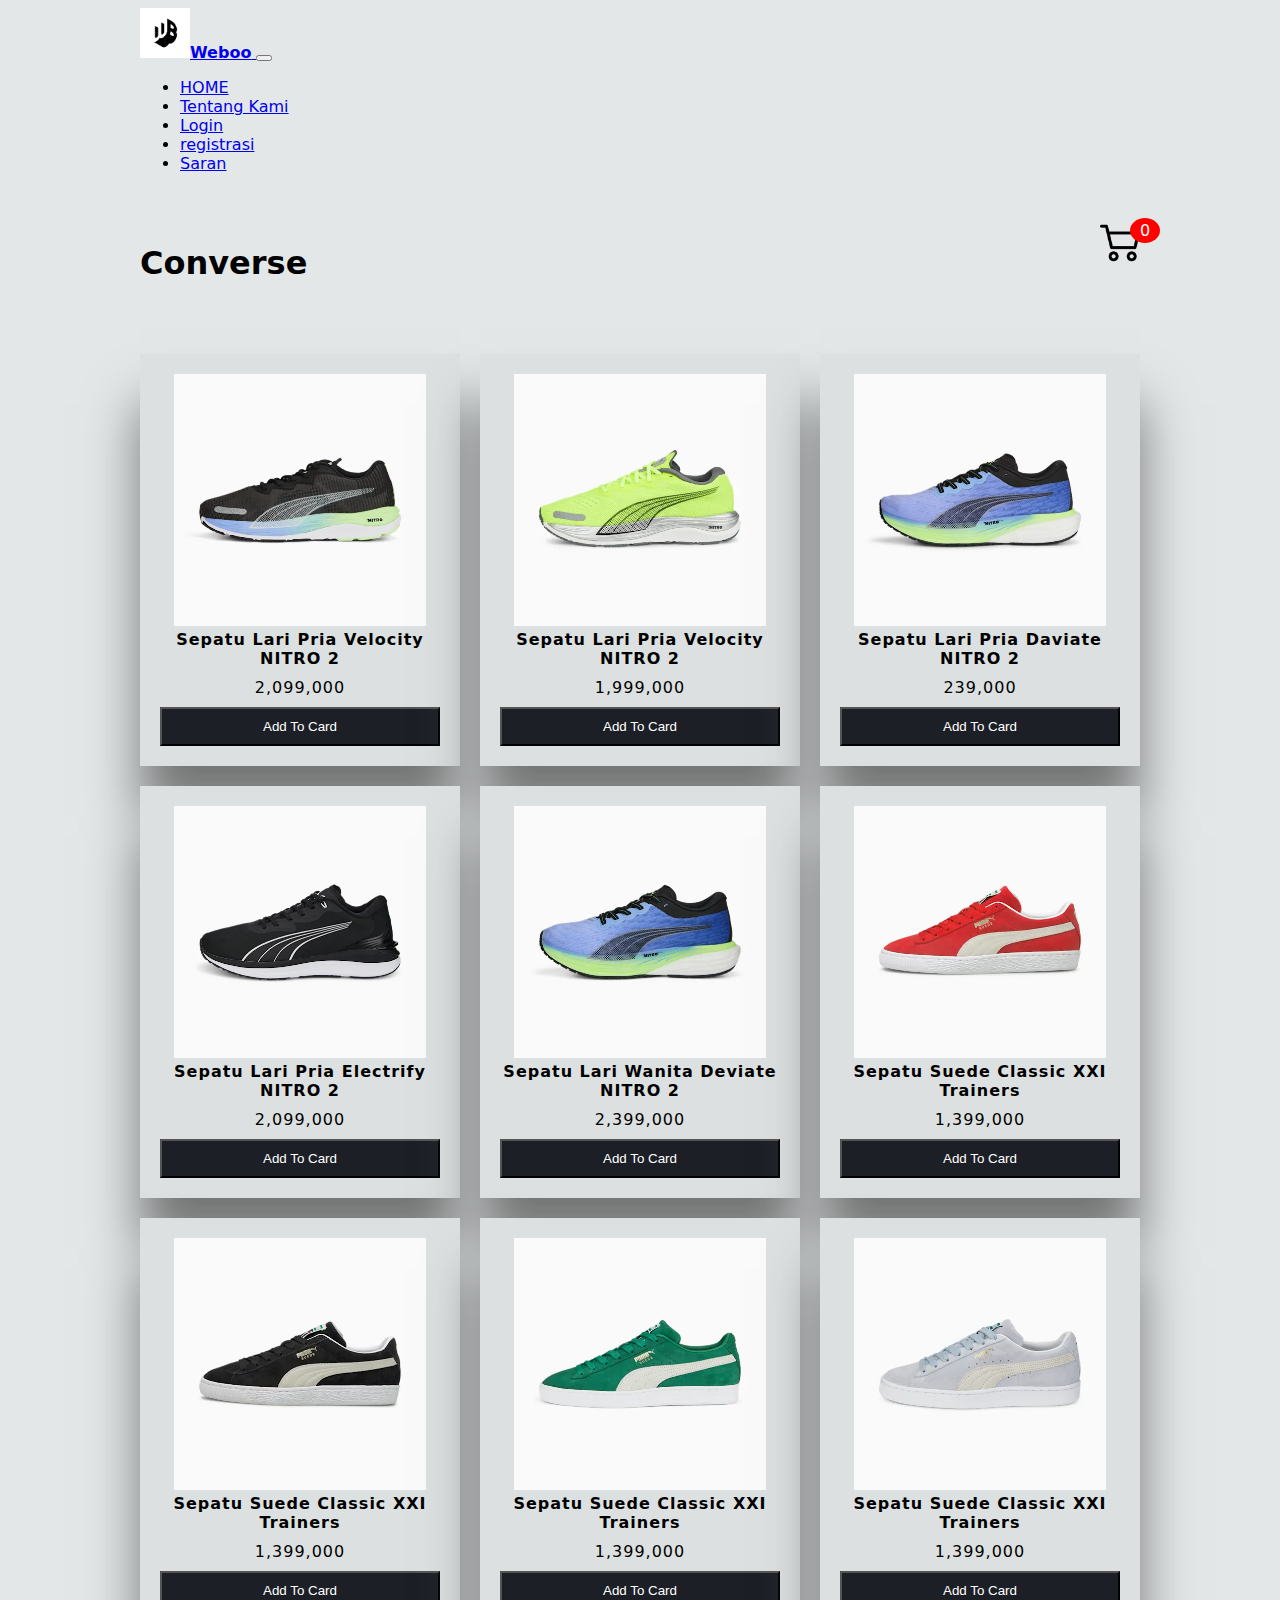
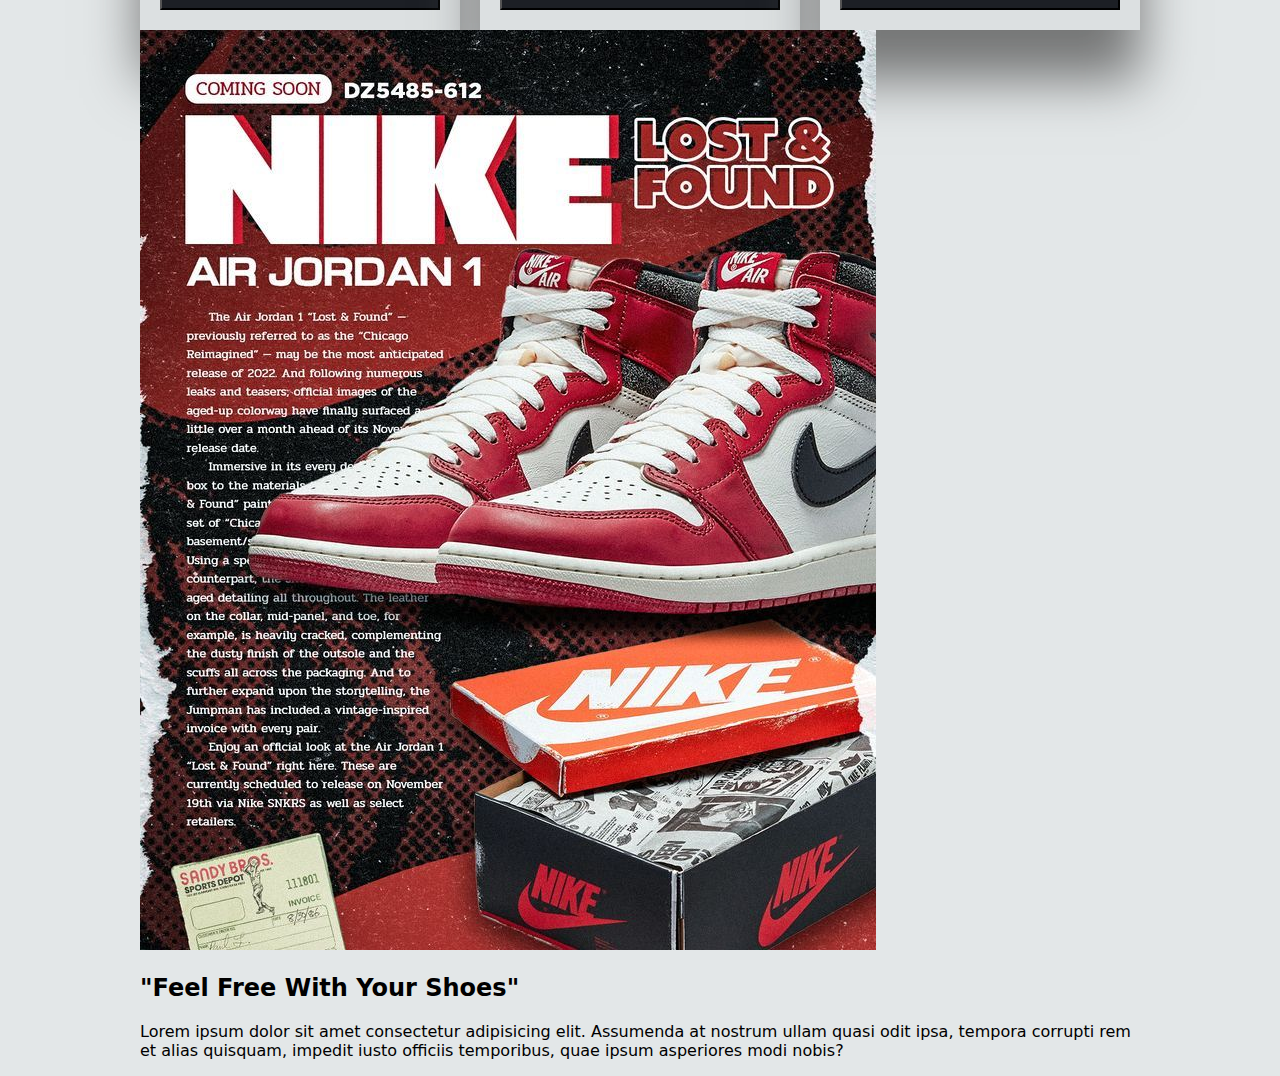
<file: Pages/puma.html>
<!DOCTYPE html>
<html lang="en">
  <head>
    <meta charset="UTF-8" />
    <meta http-equiv="X-UA-Compatible" content="IE=edge" />
    <meta name="viewport" content="width=device-width, initial-scale=1.0" />
    <title>Weboo.com</title>
    <link rel="stylesheet" href="puma.css" />
    <link
      href="https://cdn.jsdelivr.net/npm/bootstrap@5.0.2/dist/css/bootstrap.min.css"
      rel="stylesheet"
      integrity="sha384-EVSTQN3/azprG1Anm3QDgpJLIm9Nao0Yz1ztcQTwFspd3yD65VohhpuuCOmLASjC"
      crossorigin="anonymous"
    />
    <link
      rel="stylesheet"
      href="https://cdnjs.cloudflare.com/ajax/libs/font-awesome/5.14.0/css/all.min.css"
    />
  </head>
  <body class="">
    <nav class="navbar navbar-expand-lg navbar-dark bg-dark">
      <!-- Logo Synx -->
      <div class="container">
        <a class="navbar-brand" href="#">
          <img
            src="../Assets/logo_WB.jpg"
            alt=""
            width="50"
            height="50"
            class="me-2"
          /><strong>Weboo</strong>
        </a>
        <!-- Logo Synx -->
        <button
          class="navbar-toggler"
          type="button"
          data-bs-toggle="collapse"
          data-bs-target="#navbarNav"
          aria-controls="navbarNav"
          aria-expanded="false"
          aria-label="Toggle navigation"
        >
          <span class="navbar-toggler-icon"></span>
        </button>
        <div class="collapse navbar-collapse" id="navbarNav">
          <!-- Form Pencarian -->

          <!-- Form Pencarian -->
          <ul class="navbar-nav ms-auto">
            <li class="nav-item">
              <a
                class="nav-link active"
                aria-current="page"
                href="../index.html"
                >HOME</a
              >
            </li>

            <li class="nav-item">
              <a class="nav-link" href="../Pages/TentangKami.html"
                >Tentang Kami</a
              >
            </li>
            <li class="nav-item">
              <a class="nav-link" href="../Pages/login.html">Login</a>
            </li>
            <li class="nav-item">
              <a class="nav-link" href="../Pages/register.html">registrasi</a>
            </li>
            <li class="nav-item">
              <a class="nav-link" href="../Pages/saran.html">Saran</a>
            </li>
          </ul>
        </div>
      </div>
    </nav>
    <div class="container">
      <header>
        <h1>Converse</h1>
        <div class="shopping">
          <img src="shopping-cart.png" />
          <span class="quantity">0</span>
        </div>
      </header>

      <div class="list"></div>
    </div>
    <div class="card">
      <h1>Keranjang</h1>
      <ul class="listCard"></ul>
      <div class="checkOut">
        <div class="total">0</div>
        <div class="closeShopping">Close</div>
      </div>
    </div>
    <div class="gambar mt-5">
      <div class="container">
        <div class="d-flex f-wrap jc-spacebeetween ai-center">
          <div class="gambar-image m-4">
            <img
              src="../Assets/template/Nike1.jpg"
              alt=""
              class="img-responsive"
            />
          </div>
          <div class="gambar-desc">
            <h2 class="bigtitle">"Feel Free With Your Shoes"</h2>

            <p>
              Lorem ipsum dolor sit amet consectetur adipisicing elit. Assumenda
              at nostrum ullam quasi odit ipsa, tempora corrupti rem et alias
              quisquam, impedit iusto officiis temporibus, quae ipsum asperiores
              modi nobis?
            </p>
            <div class="spacercontent"></div>
          </div>
        </div>
      </div>
    </div>
    <script src="puma.js"></script>
  </body>
</html>
</file>
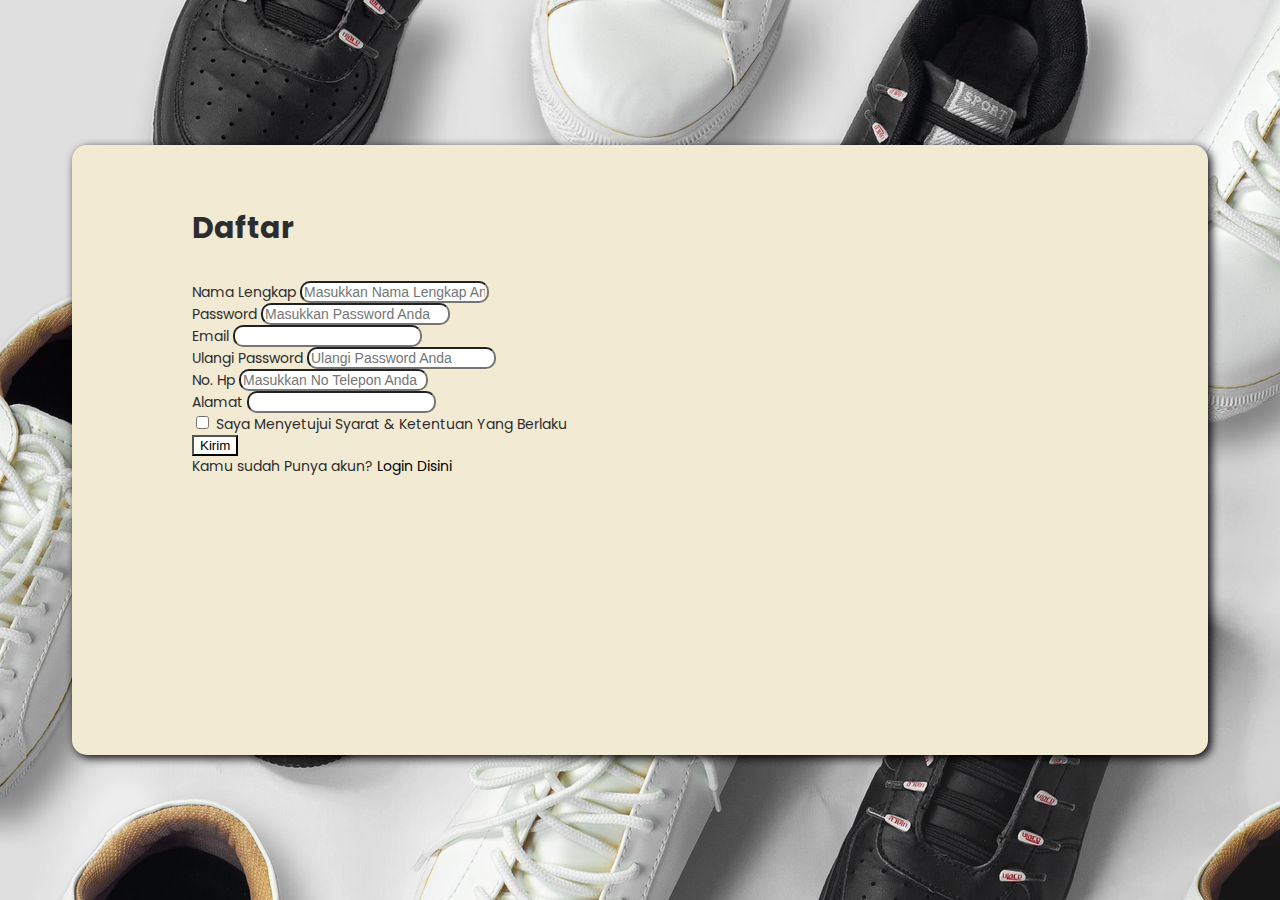
<file: Pages/register.html>
<!DOCTYPE html>
<html lang="en">
  <head>
    <!-- Required meta tags -->
    <meta charset="utf-8" />
    <meta name="viewport" content="width=device-width, initial-scale=1" />

    <!-- Bootstrap CSS -->
    <link
      href="https://cdn.jsdelivr.net/npm/bootstrap@5.0.2/dist/css/bootstrap.min.css"
      rel="stylesheet"
      integrity="sha384-EVSTQN3/azprG1Anm3QDgpJLIm9Nao0Yz1ztcQTwFspd3yD65VohhpuuCOmLASjC"
      crossorigin="anonymous"
    />
    <link rel="stylesheet" href="../css/register.css" />

    <title>Weboo.com</title>
  </head>
  <body>
    <div class="container">
      <form class="form-container">
        <h3 class="textJudul text-center">Daftar</h3>
        <div class="row mt-5">
          <div class="col-md-7">
            <div class="mb-3">
              <label for="exampleInputEmail1" class="form-label"
                >Nama Lengkap</label
              >
              <input
                type="text"
                class="form-control"
                id="exampleInputEmail1"
                aria-describedby="emailHelp"
                placeholder="Masukkan Nama Lengkap Anda"
              />
            </div>
          </div>
          <div class="col-md-5">
            <div class="mb-3">
              <label for="exampleInputEmail1" class="form-label"
                >Password</label
              >
              <input
                type="password"
                class="form-control"
                id="exampleInputEmail1"
                aria-describedby="emailHelp"
                placeholder="Masukkan Password Anda"
              />
            </div>
          </div>
        </div>
        <div class="row">
          <div class="col-md-7">
            <div class="mb-3">
              <label for="exampleInputEmail1" class="form-label">Email</label>
              <input
                type="email"
                class="form-control"
                id="exampleInputEmail1"
                aria-describedby="emailHelp"
              />
            </div>
          </div>
          <div class="col-md-5">
            <div class="mb-3">
              <label for="exampleInputEmail1" class="form-label"
                >Ulangi Password</label
              >
              <input
                type="password"
                class="form-control"
                id="exampleInputEmail1"
                aria-describedby="emailHelp"
                placeholder="Ulangi Password Anda"
              />
            </div>
          </div>
        </div>
        <div class="row">
          <div class="col-md-4">
            <div class="mb-3">
              <label for="exampleInputEmail1" class="form-label">No. Hp</label>
              <input
                type="tel"
                class="form-control"
                id="exampleInputEmail1"
                aria-describedby="emailHelp"
                placeholder="Masukkan No Telepon Anda"
              />
            </div>
          </div>
          <div class="col-md-8">
            <div class="mb-3">
              <label for="exampleInputEmail1" class="form-label">Alamat</label>
              <input
                type="text"
                class="form-control"
                aria-describedby="emailHelp"
              />
            </div>
          </div>
        </div>

        <div class="mb-3 form-check">
          <input type="checkbox" class="form-check-input" id="exampleCheck1" />
          <label class="form-check-label" for="exampleCheck1"
            >Saya Menyetujui Syarat & Ketentuan Yang Berlaku
          </label>
        </div>
        <div class="mt-5">
          <div class="row">
            <div class="col-md-15 d-grid">
              <button type="submit" class="btn btn-warna">
                <a href="../index.html" class="text-masuk">Kirim</a>
              </button>
            </div>
          </div>
        </div>
        <div class="mt-2">
          <label for=""
            >Kamu sudah Punya akun?
            <span
              ><a href="login.html" class="text-masuk">Login Disini</a></span
            ></label
          >
        </div>
      </form>
    </div>

    <script
      src="https://cdn.jsdelivr.net/npm/bootstrap@5.0.2/dist/js/bootstrap.bundle.min.js"
      integrity="sha384-MrcW6ZMFYlzcLA8Nl+NtUVF0sA7MsXsP1UyJoMp4YLEuNSfAP+JcXn/tWtIaxVXM"
      crossorigin="anonymous"
    ></script>
  </body>
</html>
</file>
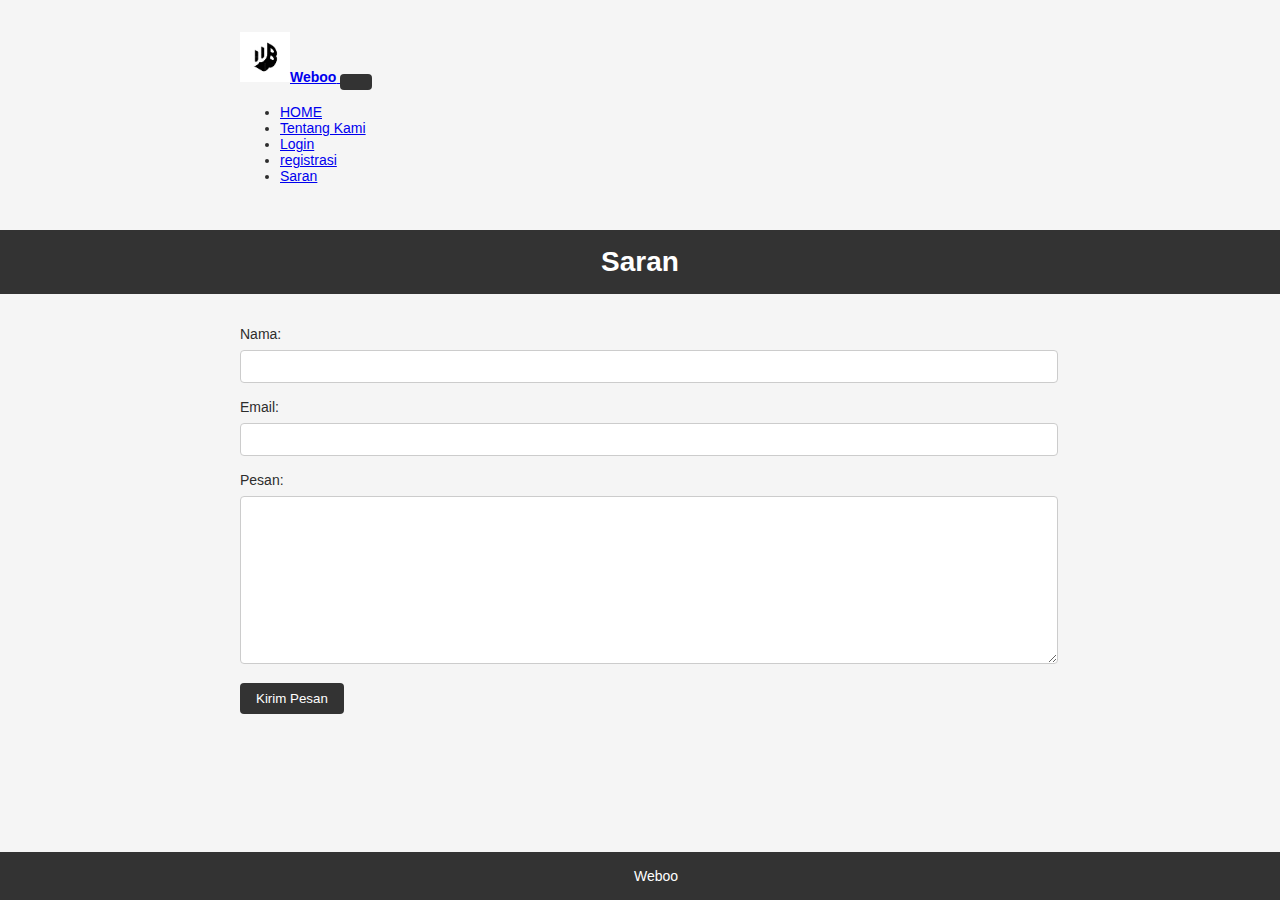
<file: Pages/saran.html>
<!DOCTYPE html>
<html lang="en">
  <head>
    <meta charset="UTF-8" />
    <meta name="viewport" content="width=device-width, initial-scale=1.0" />

    <link
      href="https://cdn.jsdelivr.net/npm/bootstrap@5.0.2/dist/css/bootstrap.min.css"
      rel="stylesheet"
      integrity="sha384-EVSTQN3/azprG1Anm3QDgpJLIm9Nao0Yz1ztcQTwFspd3yD65VohhpuuCOmLASjC"
      crossorigin="anonymous"
    />
    <title>Weboo.com</title>
    <link rel="stylesheet" href="../css/home.css" />
    <link
      rel="stylesheet"
      href="https://cdnjs.cloudflare.com/ajax/libs/font-awesome/5.14.0/css/all.min.css"
    />
    <link rel="stylesheet" href="../css/saran.css" />
  </head>
  <nav class="navbar navbar-expand-lg navbar-dark bg-dark">
    <!-- Logo Synx -->
    <div class="container">
      <a class="navbar-brand" href="#">
        <img
          src="../Assets/logo_WB.jpg"
          alt=""
          width="50"
          height="50"
          class="me-2"
        /><strong>Weboo</strong>
      </a>
      <!-- Logo Synx -->
      <button
        class="navbar-toggler"
        type="button"
        data-bs-toggle="collapse"
        data-bs-target="#navbarNav"
        aria-controls="navbarNav"
        aria-expanded="false"
        aria-label="Toggle navigation"
      >
        <span class="navbar-toggler-icon"></span>
      </button>
      <div class="collapse navbar-collapse" id="navbarNav">
        <!-- Form Pencarian -->

        <!-- Form Pencarian -->
        <ul class="navbar-nav ms-auto">
          <li class="nav-item">
            <a
              class="nav-link active"
              aria-current="page"
              href="../index.html"
              >HOME</a
            >
          </li>

          <li class="nav-item">
            <a class="nav-link" href="../Pages/TentangKami.html"
              >Tentang Kami</a
            >
          </li>
          <li class="nav-item">
            <a class="nav-link" href="../Pages/login.html">Login</a>
          </li>
          <li class="nav-item">
            <a class="nav-link" href="../Pages/register.html">registrasi</a>
          </li>
          <li class="nav-item">
            <a class="nav-link" href="../Pages/saran.html">Saran</a>
          </li>
        </ul>
      </div>
    </div>
  </nav>
  <body>
    <header>
      <h1>Saran</h1>
    </header>
    <div class="container">
      <form>
        <label for="name">Nama:</label>
        <input type="text" id="name" name="name" required />

        <label for="email">Email:</label>
        <input type="email" id="email" name="email" required />

        <label for="message">Pesan:</label>
        <textarea id="message" name="message" required></textarea>

        <button type="submit">Kirim Pesan</button>
      </form>
    </div>
    <footer>
      <p>Weboo</p>
    </footer>
    <script
      src="https://cdn.jsdelivr.net/npm/bootstrap@5.0.2/dist/js/bootstrap.bundle.min.js"
      integrity="sha384-MrcW6ZMFYlzcLA8Nl+NtUVF0sA7MsXsP1UyJoMp4YLEuNSfAP+JcXn/tWtIaxVXM"
      crossorigin="anonymous"
    ></script>
  </body>
</html>
</file>
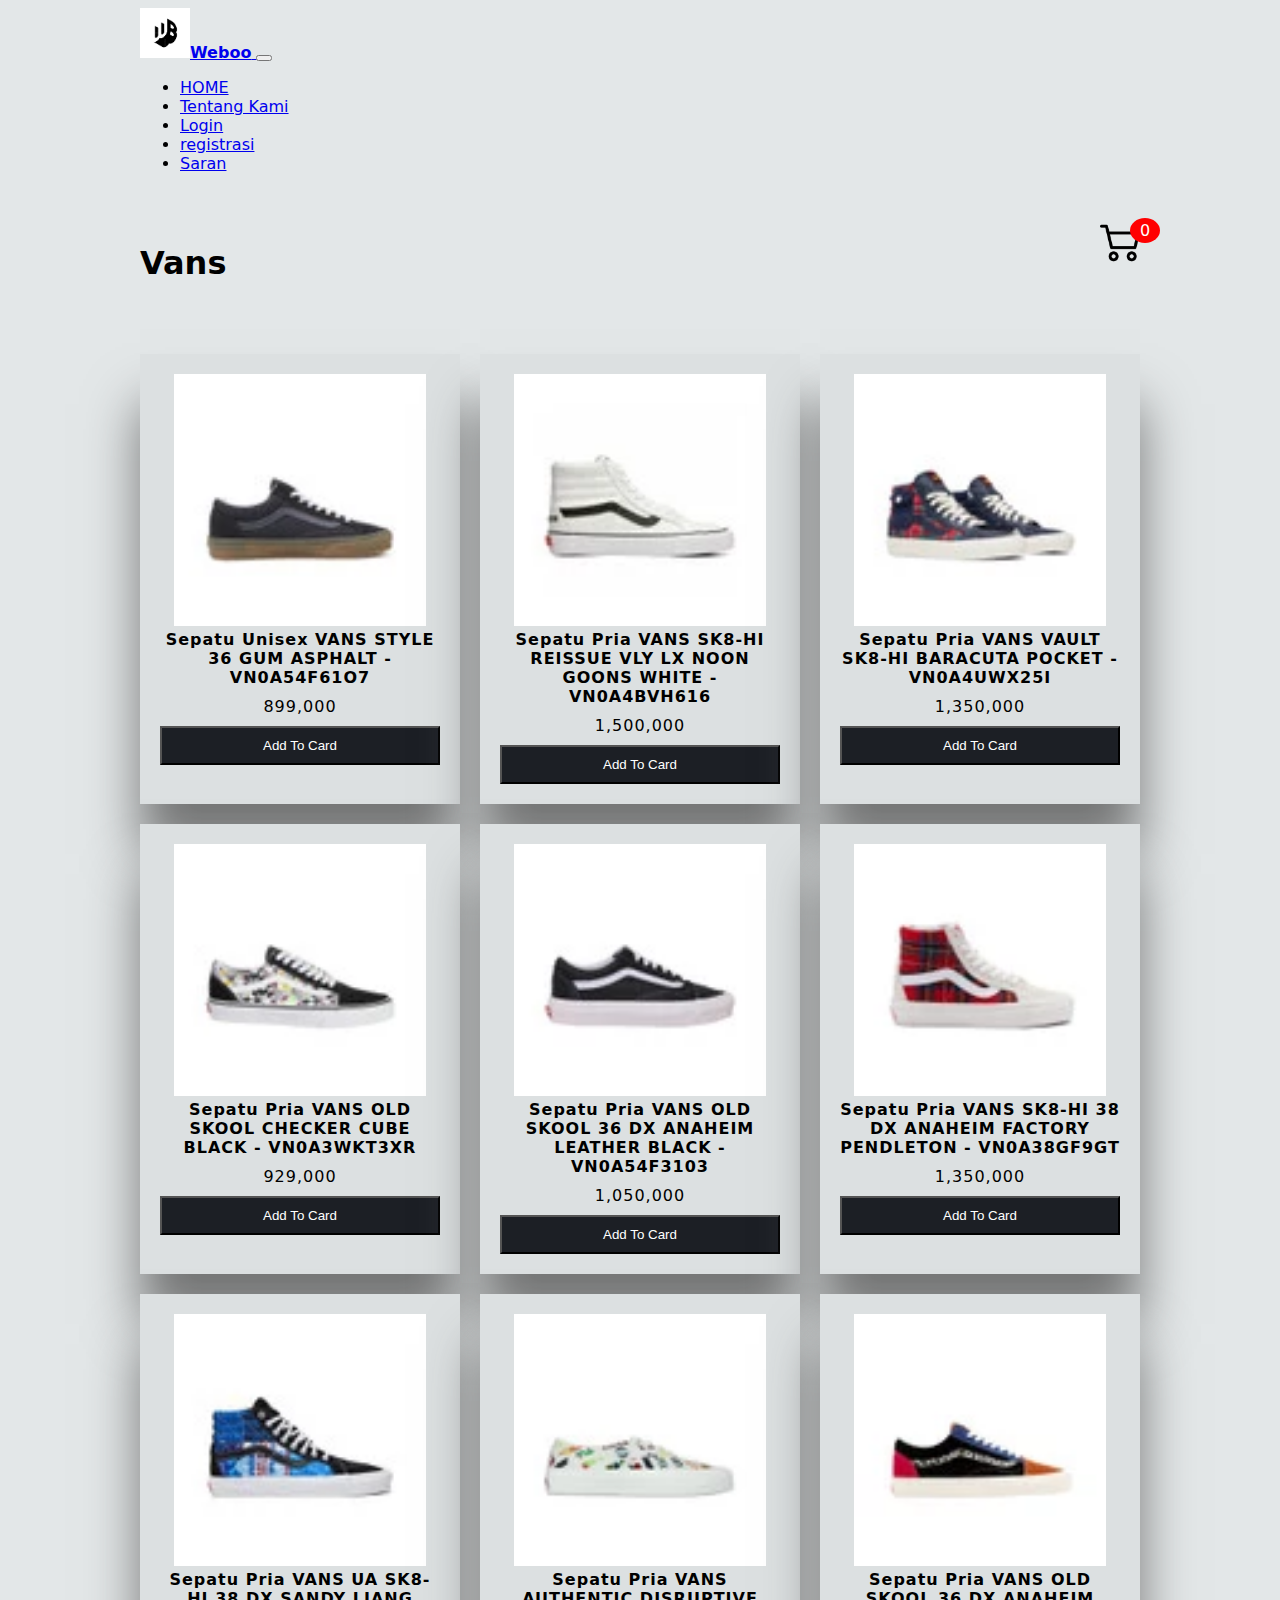
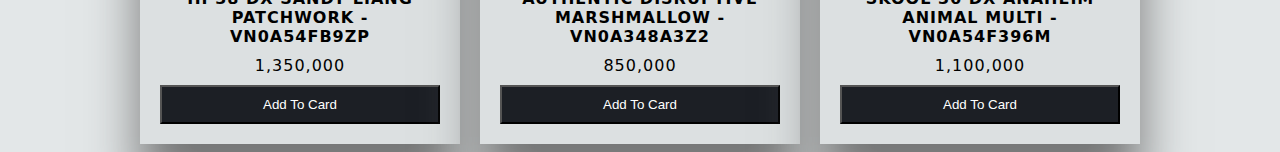
<file: Pages/vans.html>
<!DOCTYPE html>
<html lang="en">
  <head>
    <meta charset="UTF-8" />
    <meta http-equiv="X-UA-Compatible" content="IE=edge" />
    <meta name="viewport" content="width=device-width, initial-scale=1.0" />
    <title>Weboo.com</title>
    <link rel="stylesheet" href="vans.css" />
    <link
      href="https://cdn.jsdelivr.net/npm/bootstrap@5.0.2/dist/css/bootstrap.min.css"
      rel="stylesheet"
      integrity="sha384-EVSTQN3/azprG1Anm3QDgpJLIm9Nao0Yz1ztcQTwFspd3yD65VohhpuuCOmLASjC"
      crossorigin="anonymous"
    />
    <link
      rel="stylesheet"
      href="https://cdnjs.cloudflare.com/ajax/libs/font-awesome/5.14.0/css/all.min.css"
    />
  </head>
  <body class="">
    <nav class="navbar navbar-expand-lg navbar-dark bg-dark">
      <!-- Logo Synx -->
      <div class="container">
        <a class="navbar-brand" href="#">
          <img
            src="../Assets/logo_WB.jpg"
            alt=""
            width="50"
            height="50"
            class="me-2"
          /><strong>Weboo</strong>
        </a>
        <!-- Logo Synx -->
        <button
          class="navbar-toggler"
          type="button"
          data-bs-toggle="collapse"
          data-bs-target="#navbarNav"
          aria-controls="navbarNav"
          aria-expanded="false"
          aria-label="Toggle navigation"
        >
          <span class="navbar-toggler-icon"></span>
        </button>
        <div class="collapse navbar-collapse" id="navbarNav">
          <!-- Form Pencarian -->

          <!-- Form Pencarian -->
          <ul class="navbar-nav ms-auto">
            <li class="nav-item">
              <a
                class="nav-link active"
                aria-current="page"
                href="../index.html"
                >HOME</a
              >
            </li>

            <li class="nav-item">
              <a class="nav-link" href="../Pages/TentangKami.html"
                >Tentang Kami</a
              >
            </li>
            <li class="nav-item">
              <a class="nav-link" href="../Pages/login.html">Login</a>
            </li>
            <li class="nav-item">
              <a class="nav-link" href="../Pages/register.html">registrasi</a>
            </li>
            <li class="nav-item">
              <a class="nav-link" href="../Pages/saran.html">Saran</a>
            </li>
          </ul>
        </div>
      </div>
    </nav>
    <div class="container">
      <header>
        <h1>Vans</h1>
        <div class="shopping">
          <img src="shopping-cart.png" />
          <span class="quantity">0</span>
        </div>
      </header>

      <div class="list"></div>
    </div>
    <div class="card">
      <h1>Keranjang</h1>
      <ul class="listCard"></ul>
      <div class="checkOut">
        <div class="total">0</div>
        <div class="closeShopping">Close</div>
      </div>
    </div>

    <script src="vans.js"></script>
  </body>
</html>
</file>
<file: css/home.css>
@import url("https://fonts.googleapis.com/css2?family=Poppins:ital,wght@0,100;0,200;0,300;0,400;0,500;0,600;0,700;0,800;0,900;1,100;1,200;1,300;1,400;1,500;1,600;1,700;1,800;1,900&display=swap");

body {
  background-color: #f5f5f5;
  font-family: "Poppins", sans-serif;
  color: #2d2d2d;
  font-size: 14px;
}

.form-control {
  width: 350px;
  font-size: 14px;
}
.nac-color {
  color: #4f709c;
}
/* Utama */
.utama {
  display: flex;
  justify-content: center;
  margin: 0;
  padding: 0;
  box-sizing: border-box;
  font-weight: 600;
  justify-content: center;
  align-items: center;
  flex-direction: column;
  background-color: #f0f0f0;
}
.about-utama {
  display: flex;
  justify-content: center;
  align-items: center;
  gap: 30px 100px;
}

.content img {
  width: 25rem;
}

.about-utama h2 {
  font-size: 3rem;
  color: black;
}

/* Utama */
/* Gambar */
.container {
  max-width: 1200px;
  margin: 0 auto;
  width: 90%;
}
.d-flex {
  display: flex;
}
.f-wrap {
  flex-wrap: wrap;
}
.img-responsive {
  width: 100%;
}
.gambar-desc {
  width: 40%;
}
.gambar-image {
  width: 55%;
}

.gambar-desc p {
  margin: 0;
  padding: 0;
  font-family: "Merriweather", serif;
}
p {
  padding: 0;
  margin: 0;
}

.jc-spacebetween {
  justify-content: space-between;
}
.ai-center {
  align-items: center;
}
.spacercontent {
  margin-bottom: 20px;
}
.bigtitle {
  font-size: 3em;
}

.gambar p {
  font-size: 14px;
  line-height: 180%;
}
.bigbtn {
  padding: 20px 40px;
  background-color: #000000;
  color: bisque;
  display: inline-block;
  text-decoration: none;
  letter-spacing: 1px;
}
.bigbtn:hover {
  color: white;
}
/*Gambar */
/* kategori */
.judul-kategori {
  background-color: #f2ead3;
  padding: 5px 10px;
}
.img-catagori {
  width: 50px;
}

.img-catagori:hover {
  transform: scale(1.2);
  transition: 0.2s;
}

.row-container {
  background-color: white;
  margin: 0px;
}
/* kategori */

/* Awal Produk */
.judul-produk {
  background-color: #f2ead3;
  padding: 5px 10px;
}

.card:hover {
  border: 1px solid #000000;
}
/* Akhir Produk */
/* Sosial Media */

.Logo {
  width: 40px;
}

.akhir {
  color: #ddffbb;
}
/* Kata-Kata */
.judul-kata {
  font-size: 40px;
  font-family: "popping", sans-serif;
  text-align: center;
}

.kata-kata {
  font-size: 15px;
  text-align: center;
}
/* Kata-kata */
.katalog {
  color: white;
}
.katalog:hover {
  text-decoration: none;
  color: white;
}
.img-tengah {
  display: block;
  margin-left: auto;
  margin-right: auto;
}
</file>
<file: Pages/adidas.css>
body {
  background-color: #e3e7e8;
  font-family: system-ui;
}
.container {
  width: 1000px;
  margin: auto;
  transition: 0.5s;
}
header {
  display: grid;
  grid-template-columns: 1fr 50px;
  margin-top: 50px;
}
header .shopping {
  position: relative;
  text-align: right;
}
header .shopping img {
  width: 40px;
}
header .shopping span {
  background: red;
  border-radius: 50%;
  display: flex;
  justify-content: center;
  align-items: center;
  color: #fff;
  position: absolute;
  top: -5px;
  left: 80%;
  padding: 3px 10px;
}
.list {
  display: grid;
  grid-template-columns: repeat(3, 1fr);
  column-gap: 20px;
  row-gap: 20px;
  margin-top: 50px;
}
.list .item {
  text-align: center;
  background-color: #dce0e1;
  padding: 20px;
  box-shadow: 0 50px 50px #757676;
  letter-spacing: 1px;
}
.list .item img {
  width: 90%;
}
.list .item .title {
  font-weight: 600;
}
.list .item .price {
  margin: 10px;
}
.list .item button {
  background-color: #1c1f25;
  color: #fff;
  width: 100%;
  padding: 10px;
}
.card {
  position: fixed;
  top: 0;
  left: 100%;
  width: 500px;
  background-color: #453e3b;
  height: 100vh;
  transition: 0.5s;
}
.active .card {
  left: calc(100% - 500px);
}
.active .container {
  transform: translateX(-200px);
}
.card h1 {
  color: #e8bc0e;
  font-weight: 100;
  margin: 0;
  padding: 0 20px;
  height: 80px;
  display: flex;
  align-items: center;
}
.card .checkOut {
  position: absolute;
  bottom: 0;
  width: 100%;
  display: grid;
  grid-template-columns: repeat(2, 1fr);
}
.card .checkOut div {
  background-color: #e8bc0e;
  width: 100%;
  height: 70px;
  display: flex;
  justify-content: center;
  align-items: center;
  font-weight: bold;
  cursor: pointer;
}
.card .checkOut div:nth-child(2) {
  background-color: #1c1f25;
  color: #fff;
}
.listCard li {
  display: grid;
  grid-template-columns: 100px repeat(3, 1fr);
  color: #fff;
  row-gap: 10px;
}
.listCard li div {
  display: flex;
  justify-content: center;
  align-items: center;
}
.listCard li img {
  width: 90%;
}
.listCard li button {
  background-color: #fff5;
  border: none;
}
.listCard .count {
  margin: 0 10px;
}
</file>
<file: Pages/converse.css>
body {
  background-color: #e3e7e8;
  font-family: system-ui;
}
.container {
  width: 1000px;
  margin: auto;
  transition: 0.5s;
}
header {
  display: grid;
  grid-template-columns: 1fr 50px;
  margin-top: 50px;
}
header .shopping {
  position: relative;
  text-align: right;
}
header .shopping img {
  width: 40px;
}
header .shopping span {
  background: red;
  border-radius: 50%;
  display: flex;
  justify-content: center;
  align-items: center;
  color: #fff;
  position: absolute;
  top: -5px;
  left: 80%;
  padding: 3px 10px;
}
.list {
  display: grid;
  grid-template-columns: repeat(3, 1fr);
  column-gap: 20px;
  row-gap: 20px;
  margin-top: 50px;
}
.list .item {
  text-align: center;
  background-color: #dce0e1;
  padding: 20px;
  box-shadow: 0 50px 50px #757676;
  letter-spacing: 1px;
}
.list .item img {
  width: 90%;
}
.list .item .title {
  font-weight: 600;
}
.list .item .price {
  margin: 10px;
}
.list .item button {
  background-color: #1c1f25;
  color: #fff;
  width: 100%;
  padding: 10px;
}
.card {
  position: fixed;
  top: 0;
  left: 100%;
  width: 500px;
  background-color: #453e3b;
  height: 100vh;
  transition: 0.5s;
}
.active .card {
  left: calc(100% - 500px);
}
.active .container {
  transform: translateX(-200px);
}
.card h1 {
  color: #e8bc0e;
  font-weight: 100;
  margin: 0;
  padding: 0 20px;
  height: 80px;
  display: flex;
  align-items: center;
}
.card .checkOut {
  position: absolute;
  bottom: 0;
  width: 100%;
  display: grid;
  grid-template-columns: repeat(2, 1fr);
}
.card .checkOut div {
  background-color: #e8bc0e;
  width: 100%;
  height: 70px;
  display: flex;
  justify-content: center;
  align-items: center;
  font-weight: bold;
  cursor: pointer;
}
.card .checkOut div:nth-child(2) {
  background-color: #1c1f25;
  color: #fff;
}
.listCard li {
  display: grid;
  grid-template-columns: 100px repeat(3, 1fr);
  color: #fff;
  row-gap: 10px;
}
.listCard li div {
  display: flex;
  justify-content: center;
  align-items: center;
}
.listCard li img {
  width: 90%;
}
.listCard li button {
  background-color: #fff5;
  border: none;
}
.listCard .count {
  margin: 0 10px;
}
</file>
<file: css/login.css>
@import url("https://fonts.googleapis.com/css2?family=Poppins:ital,wght@0,100;0,200;0,300;0,400;0,500;0,600;0,700;0,800;0,900;1,100;1,200;1,300;1,400;1,500;1,600;1,700;1,800;1,900&display=swap");

body {
  background-image: url(../Assets/backgroundLogin.jpeg);
  background-size: cover;
}

.form-container {
  position: absolute;
  top: 50%;
  left: 50%;
  width: 400px;
  height: 450px;
  transform: translate(-50%, -50%);
  border-radius: 15px;
  box-shadow: 3px 3px 10px 0px #000;
  padding: 30px;
  background-color: #f2ead3;
}

.textJudul {
  font-family: "Poppins", sans-serif;
  color: #2d2d2d;
}

.textPassword {
  margin-top: -13px;
}

.textSubmit {
  font-family: "Poppins", sans-serif;
  font-size: 14px;
  color: white;
}
.textForm {
  font-family: "Poppins", sans-serif;
  font-size: 14px;
  color: #2d2d2d;
}

.btn {
  border-radius: 10px;
}

.form-control {
  border-radius: 10px;
}
.text-masuk {
  text-decoration: none;
  color: black;
}
.text-masuk:hover {
  color: #3f2305;
  font-weight: 500;
}

.btn-warna {
  background-color: #ffffff;
}
</file>
<file: Pages/newbalance.css>
body {
  background-color: #e3e7e8;
  font-family: system-ui;
}
.container {
  width: 1000px;
  margin: auto;
  transition: 0.5s;
}
header {
  display: grid;
  grid-template-columns: 1fr 50px;
  margin-top: 50px;
}
header .shopping {
  position: relative;
  text-align: right;
}
header .shopping img {
  width: 40px;
}
header .shopping span {
  background: red;
  border-radius: 50%;
  display: flex;
  justify-content: center;
  align-items: center;
  color: #fff;
  position: absolute;
  top: -5px;
  left: 80%;
  padding: 3px 10px;
}
.list {
  display: grid;
  grid-template-columns: repeat(3, 1fr);
  column-gap: 20px;
  row-gap: 20px;
  margin-top: 50px;
}
.list .item {
  text-align: center;
  background-color: #dce0e1;
  padding: 20px;
  box-shadow: 0 50px 50px #757676;
  letter-spacing: 1px;
}
.list .item img {
  width: 90%;
}
.list .item .title {
  font-weight: 600;
}
.list .item .price {
  margin: 10px;
}
.list .item button {
  background-color: #1c1f25;
  color: #fff;
  width: 100%;
  padding: 10px;
}
.card {
  position: fixed;
  top: 0;
  left: 100%;
  width: 500px;
  background-color: #453e3b;
  height: 100vh;
  transition: 0.5s;
}
.active .card {
  left: calc(100% - 500px);
}
.active .container {
  transform: translateX(-200px);
}
.card h1 {
  color: #e8bc0e;
  font-weight: 100;
  margin: 0;
  padding: 0 20px;
  height: 80px;
  display: flex;
  align-items: center;
}
.card .checkOut {
  position: absolute;
  bottom: 0;
  width: 100%;
  display: grid;
  grid-template-columns: repeat(2, 1fr);
}
.card .checkOut div {
  background-color: #e8bc0e;
  width: 100%;
  height: 70px;
  display: flex;
  justify-content: center;
  align-items: center;
  font-weight: bold;
  cursor: pointer;
}
.card .checkOut div:nth-child(2) {
  background-color: #1c1f25;
  color: #fff;
}
.listCard li {
  display: grid;
  grid-template-columns: 100px repeat(3, 1fr);
  color: #fff;
  row-gap: 10px;
}
.listCard li div {
  display: flex;
  justify-content: center;
  align-items: center;
}
.listCard li img {
  width: 90%;
}
.listCard li button {
  background-color: #fff5;
  border: none;
}
.listCard .count {
  margin: 0 10px;
}
</file>
<file: Pages/nike.css>
body {
  background-color: #e3e7e8;
  font-family: system-ui;
}
.container {
  width: 1000px;
  margin: auto;
  transition: 0.5s;
}
header {
  display: grid;
  grid-template-columns: 1fr 50px;
  margin-top: 50px;
}
header .shopping {
  position: relative;
  text-align: right;
}
header .shopping img {
  width: 40px;
}
header .shopping span {
  background: red;
  border-radius: 50%;
  display: flex;
  justify-content: center;
  align-items: center;
  color: #fff;
  position: absolute;
  top: -5px;
  left: 80%;
  padding: 3px 10px;
}
.list {
  display: grid;
  grid-template-columns: repeat(3, 1fr);
  column-gap: 20px;
  row-gap: 20px;
  margin-top: 50px;
}
.list .item {
  text-align: center;
  background-color: #dce0e1;
  padding: 20px;
  box-shadow: 0 50px 50px #757676;
  letter-spacing: 1px;
}
.list .item img {
  width: 90%;
}
.list .item .title {
  font-weight: 600;
}
.list .item .price {
  margin: 10px;
}
.list .item button {
  background-color: #1c1f25;
  color: #fff;
  width: 100%;
  padding: 10px;
}
.card {
  position: fixed;
  top: 0;
  left: 100%;
  width: 500px;
  background-color: #453e3b;
  height: 100vh;
  transition: 0.5s;
}
.active .card {
  left: calc(100% - 500px);
}
.active .container {
  transform: translateX(-200px);
}
.card h1 {
  color: #e8bc0e;
  font-weight: 100;
  margin: 0;
  padding: 0 20px;
  height: 80px;
  display: flex;
  align-items: center;
}
.card .checkOut {
  position: absolute;
  bottom: 0;
  width: 100%;
  display: grid;
  grid-template-columns: repeat(2, 1fr);
}
.card .checkOut div {
  background-color: #e8bc0e;
  width: 100%;
  height: 70px;
  display: flex;
  justify-content: center;
  align-items: center;
  font-weight: bold;
  cursor: pointer;
}
.card .checkOut div:nth-child(2) {
  background-color: #1c1f25;
  color: #fff;
}
.listCard li {
  display: grid;
  grid-template-columns: 100px repeat(3, 1fr);
  color: #fff;
  row-gap: 10px;
}
.listCard li div {
  display: flex;
  justify-content: center;
  align-items: center;
}
.listCard li img {
  width: 90%;
}
.listCard li button {
  background-color: #fff5;
  border: none;
}
.listCard .count {
  margin: 0 10px;
}
</file>
<file: Pages/puma.css>
body {
  background-color: #e3e7e8;
  font-family: system-ui;
}
.container {
  width: 1000px;
  margin: auto;
  transition: 0.5s;
}
header {
  display: grid;
  grid-template-columns: 1fr 50px;
  margin-top: 50px;
}
header .shopping {
  position: relative;
  text-align: right;
}
header .shopping img {
  width: 40px;
}
header .shopping span {
  background: red;
  border-radius: 50%;
  display: flex;
  justify-content: center;
  align-items: center;
  color: #fff;
  position: absolute;
  top: -5px;
  left: 80%;
  padding: 3px 10px;
}
.list {
  display: grid;
  grid-template-columns: repeat(3, 1fr);
  column-gap: 20px;
  row-gap: 20px;
  margin-top: 50px;
}
.list .item {
  text-align: center;
  background-color: #dce0e1;
  padding: 20px;
  box-shadow: 0 50px 50px #757676;
  letter-spacing: 1px;
}
.list .item img {
  width: 90%;
}
.list .item .title {
  font-weight: 600;
}
.list .item .price {
  margin: 10px;
}
.list .item button {
  background-color: #1c1f25;
  color: #fff;
  width: 100%;
  padding: 10px;
}
.card {
  position: fixed;
  top: 0;
  left: 100%;
  width: 500px;
  background-color: #453e3b;
  height: 100vh;
  transition: 0.5s;
}
.active .card {
  left: calc(100% - 500px);
}
.active .container {
  transform: translateX(-200px);
}
.card h1 {
  color: #e8bc0e;
  font-weight: 100;
  margin: 0;
  padding: 0 20px;
  height: 80px;
  display: flex;
  align-items: center;
}
.card .checkOut {
  position: absolute;
  bottom: 0;
  width: 100%;
  display: grid;
  grid-template-columns: repeat(2, 1fr);
}
.card .checkOut div {
  background-color: #e8bc0e;
  width: 100%;
  height: 70px;
  display: flex;
  justify-content: center;
  align-items: center;
  font-weight: bold;
  cursor: pointer;
}
.card .checkOut div:nth-child(2) {
  background-color: #1c1f25;
  color: #fff;
}
.listCard li {
  display: grid;
  grid-template-columns: 100px repeat(3, 1fr);
  color: #fff;
  row-gap: 10px;
}
.listCard li div {
  display: flex;
  justify-content: center;
  align-items: center;
}
.listCard li img {
  width: 90%;
}
.listCard li button {
  background-color: #fff5;
  border: none;
}
.listCard .count {
  margin: 0 10px;
}
</file>
<file: css/register.css>
@import url("https://fonts.googleapis.com/css2?family=Poppins:ital,wght@0,100;0,200;0,300;0,400;0,500;0,600;0,700;0,800;0,900;1,100;1,200;1,300;1,400;1,500;1,600;1,700;1,800;1,900&display=swap");

body {
  background-image: url(../Assets/backgroundLogin.jpeg);
  background-size: cover;
  font-family: "poppins", sans-serif;
  font-size: 14px;
  color: #2d2d2d;
}

.form-container {
  position: absolute;
  top: 50%;
  left: 50%;
  transform: translate(-50%, -50%);
  padding: 30px 120px;
  box-shadow: 3px 3px 10px 0px #000;
  border-radius: 15px;
  width: 70vw;
  height: 550px;
  background-color: #f2ead3;
}

.textJudul {
  font-weight: bold;
  font-size: 30px;
}

.form-control {
  font-size: 14px;
  border-radius: 10px;
}

.text-masuk {
  text-decoration: none;
  color: black;
}
.text-masuk:hover {
  color: #3f2305;
  font-weight: 500;
}

.btn-warna {
  background-color: #ffffff;
}
</file>
<file: css/saran.css>
body {
  font-family: Arial, sans-serif;
  margin: 0;
  padding: 0;
}

header {
  background-color: #333;
  color: #fff;
  text-align: center;
  padding: 1rem;
}

h1 {
  margin: 0;
}

.container {
  max-width: 800px;
  margin: 0 auto;
  padding: 2rem;
}

label {
  display: block;
  margin-bottom: 0.5rem;
}

input,
textarea {
  width: 100%;
  padding: 0.5rem;
  margin-bottom: 1rem;
  border: 1px solid #ccc;
  border-radius: 4px;
}

textarea {
  height: 150px;
}

button {
  background-color: #333;
  color: #fff;
  padding: 0.5rem 1rem;
  border: none;
  border-radius: 4px;
  cursor: pointer;
}

button:hover {
  background-color: #444;
}

footer {
  background-color: #333;
  color: #fff;
  text-align: center;
  padding: 1rem;
  position: absolute;
  bottom: 0;
  width: 100%;
}
</file>
<file: Pages/vans.css>
body {
  background-color: #e3e7e8;
  font-family: system-ui;
}
.container {
  width: 1000px;
  margin: auto;
  transition: 0.5s;
}
header {
  display: grid;
  grid-template-columns: 1fr 50px;
  margin-top: 50px;
}
header .shopping {
  position: relative;
  text-align: right;
}
header .shopping img {
  width: 40px;
}
header .shopping span {
  background: red;
  border-radius: 50%;
  display: flex;
  justify-content: center;
  align-items: center;
  color: #fff;
  position: absolute;
  top: -5px;
  left: 80%;
  padding: 3px 10px;
}
.list {
  display: grid;
  grid-template-columns: repeat(3, 1fr);
  column-gap: 20px;
  row-gap: 20px;
  margin-top: 50px;
}
.list .item {
  text-align: center;
  background-color: #dce0e1;
  padding: 20px;
  box-shadow: 0 50px 50px #757676;
  letter-spacing: 1px;
}
.list .item img {
  width: 90%;
}
.list .item .title {
  font-weight: 600;
}
.list .item .price {
  margin: 10px;
}
.list .item button {
  background-color: #1c1f25;
  color: #fff;
  width: 100%;
  padding: 10px;
}
.card {
  position: fixed;
  top: 0;
  left: 100%;
  width: 500px;
  background-color: #453e3b;
  height: 100vh;
  transition: 0.5s;
}
.active .card {
  left: calc(100% - 500px);
}
.active .container {
  transform: translateX(-200px);
}
.card h1 {
  color: #e8bc0e;
  font-weight: 100;
  margin: 0;
  padding: 0 20px;
  height: 80px;
  display: flex;
  align-items: center;
}
.card .checkOut {
  position: absolute;
  bottom: 0;
  width: 100%;
  display: grid;
  grid-template-columns: repeat(2, 1fr);
}
.card .checkOut div {
  background-color: #e8bc0e;
  width: 100%;
  height: 70px;
  display: flex;
  justify-content: center;
  align-items: center;
  font-weight: bold;
  cursor: pointer;
}
.card .checkOut div:nth-child(2) {
  background-color: #1c1f25;
  color: #fff;
}
.listCard li {
  display: grid;
  grid-template-columns: 100px repeat(3, 1fr);
  color: #fff;
  row-gap: 10px;
}
.listCard li div {
  display: flex;
  justify-content: center;
  align-items: center;
}
.listCard li img {
  width: 90%;
}
.listCard li button {
  background-color: #fff5;
  border: none;
}
.listCard .count {
  margin: 0 10px;
}
</file>
